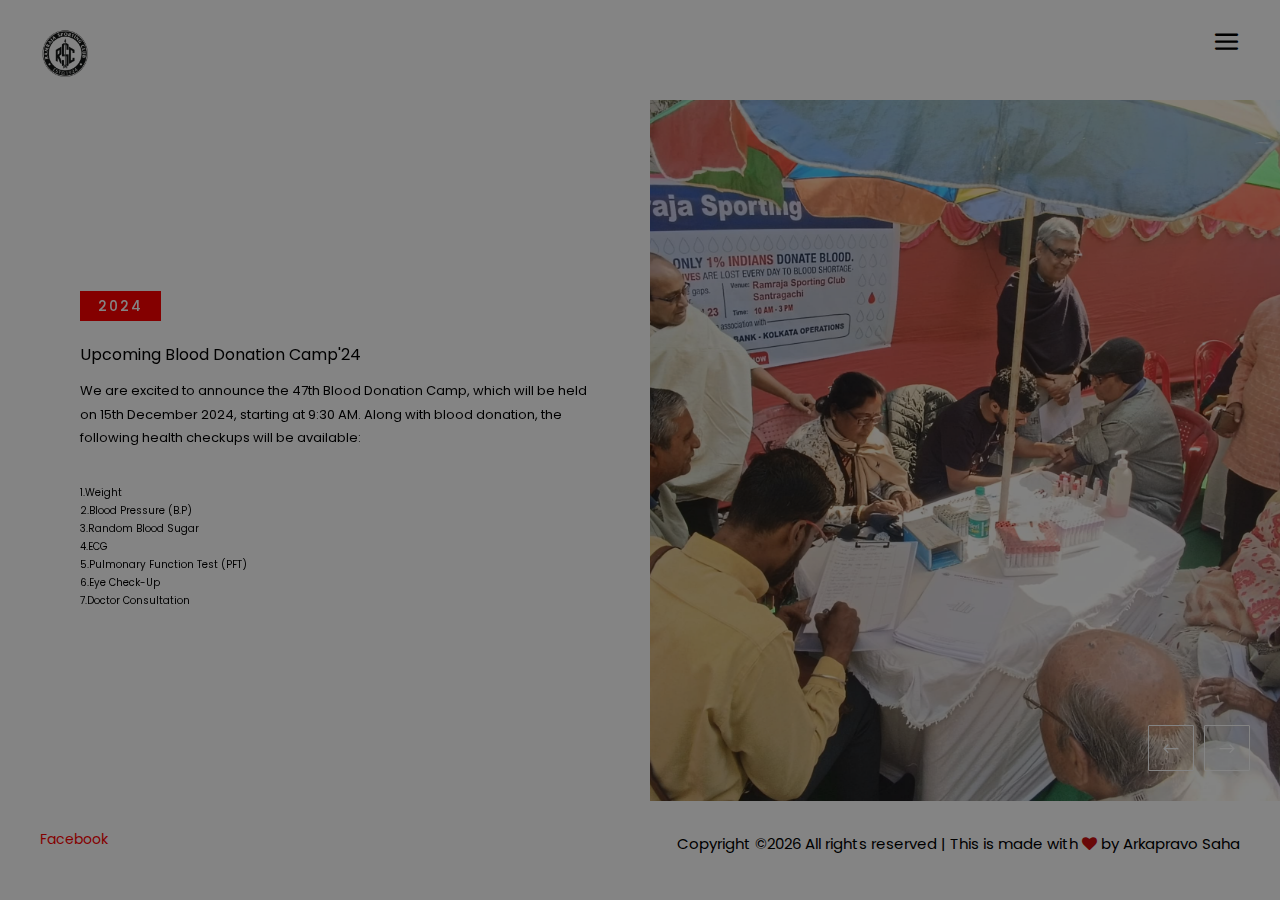
<file: index.html>
<!DOCTYPE html>
<html lang="zxx">
<head>
	<title>Ramraja Sporting Club | Home</title>
	<meta charset="UTF-8">
	<meta name="description" content="Ramraja Sporting Club">
	<meta name="keywords" content="Durga Puja, Club">
	<meta name="viewport" content="width=device-width, initial-scale=1.0">
	<!-- Stylesheets -->
	<link rel="stylesheet" href="css/bootstrap.min.css"/>
	<link rel="stylesheet" href="css/font-awesome.min.css"/>
	<link rel="stylesheet" href="css/elegant-icons.css"/>
	<link rel="stylesheet" href="css/owl.carousel.min.css"/>
	<link rel="icon" href="img/logomaa.png" type="image/png">

	<!-- Main Stylesheets -->
	<link rel="stylesheet" href="css/style.css"/>

</head>
<body>
	<!-- Page Preloder -->
	<div id="preloder">
		<div class="loader"></div>
	</div>

	<!-- Offcanvas Menu Section -->
	<div class="offcanvas-menu-wrapper">
		<div class="menu-header">
			<a href="./index.html" class="site-logo">
				<p style="font-weight: bold; font-size: 1.2rem; color: #ff0000;">Ramraja Sporting Club</p>
			</a>
			<div class="menu-switch" id="menu-canvas-close">
				<i class="icon_close"></i>
			</div>
		</div>
		<ul class="main-menu">
			<li><a href="index.html" class="active">Home</a></li>
			<li><a href="Achievements.html">Achievements</a></li>
			<li><a href="gallery.html">Gallery</a></li>
			<li><a href="event.html">Events</a></li>
			<li><a href="about.html">About</a></li>
			<li><a href="contact.html">Contact</a></li>
		</ul>
		<div class="menu-footer">
			<div class="footer-social">
				<a href="https://www.facebook.com/ramrajasportingclub?mibextid=ZbWKwL">Facebook</a>
				<!-- <a href="#">Twitter</a>
				<a href="#">Instagram</a> -->
			</div>
			<div class="copyright"><p><!-- Link back to Colorlib can't be removed. Template is licensed under CC BY 3.0. -->
				Copyright &copy;<script>document.write(new Date().getFullYear());</script> All rights reserved | This is made with <i class="fa fa-heart" aria-hidden="true"></i> by <a href="https://www.instagram.com/_10.00_am_/" target="_blank">Arkapravo Saha</a>
				<!-- Link back to Colorlib can't be removed. Template is licensed under CC BY 3.0. --></p></div>
		</div>
	</div>
	<!-- Offcanvas Menu Section end -->
	
	<!-- Header section -->
	<header class="header-section">
		<a href="./index.html" class="site-logo">
			<div style="width: 100%; float: left;">
				<img src="img/logomaa.jpg" alt="" style="width: 100%; height: 50px; ">
			</div>
			
			<!-- <div style="width: 84%; float: left;">
				<p style="font-size: 0.9rem;"><b>Santragachi Sarbojonin Durgotsab</b><br>Organized by:
					Ramraja Sporting Club</p>
			</div> -->
		</a>
		<div class="menu-switch" id="menu-canvas-show">
			<i class="icon_menu"></i>
		</div>
	</header>
	<!-- Header section end -->

	<!-- Hero section -->
	<section class="hero-section">
		<div class="hero-slider owl-carousel">

			<div class="hero-item">
				<div class="hero-text">
					<div class="ht-cata">2024</div>
					<p style="font-size: 16px; margin-bottom: 10px;">Upcoming Blood Donation Camp'24</h4>
					<p style="font-size: 13px;">We are excited to announce the 47th Blood Donation Camp, which will be held on 15th December 2024, starting at 9:30 AM. Along with blood donation, the following health checkups will be available:</p>
  
						<p style="top: 0px; margin-bottom: 0px; font-size:10px;">1.Weight</p>
						<p style="top: 0px; margin-bottom: 0px; font-size:10px;">2.Blood Pressure (B.P)</p>
						<p style="top: 0px; margin-bottom: 0px; font-size:10px;">3.Random Blood Sugar</p>
						<p style="top: 0px; margin-bottom: 0px; font-size:10px;">4.ECG</p>
						<p style="top: 0px; margin-bottom: 0px; font-size:10px;">5.Pulmonary Function Test (PFT)</p>
						<p style="top: 0px; margin-bottom: 0px; font-size:10px;">6.Eye Check-Up</p>
						<p style="top: 0px; margin-bottom: 0px; font-size:10px;">7.Doctor Consultation</p>
 

					<!-- <div style="height: 50px;"></div> -->
					<!-- <a href="#" class="ht-btn">See More <i class="arrow_right"></i></a> -->
				</div>
				<div class="hi-bg set-bg" data-setbg="img/blog/blood2.jpg"></div>
			</div>

			
			<div class="hero-item">
				<div class="hero-text">
					<div class="ht-cata">2024</div>
					<h2>97th Anniversary</h2>
					<p>Celebrating 97 years of devotion, tradition and cultural pride.</p>
					<div style="height: 100px;"></div>
					<!-- <a href="#" class="ht-btn">See More <i class="arrow_right"></i></a> -->
				</div>
				<div class="hi-bg set-bg" data-setbg="img/2024.jpg"></div>
			</div>


			<div class="hero-item">
				<div class="hero-text">
					<div class="ht-cata">2023</div>
					<h2>96th Anniversary</h2>
					<p>Celebrating 96 years of devotion, tradition and cultural pride.</p>
					<div style="height: 100px;"></div>
					<!-- <a href="#" class="ht-btn">See More <i class="arrow_right"></i></a> -->
				</div>
				<div class="hi-bg set-bg" data-setbg="img/2023.jpg"></div>
			</div>

			<div class="hero-item">
				<div class="hero-text">
					<div class="ht-cata">2022</div>
					<h2>95th Anniversary</h2>
					<p>A cherished legacy: 95 years of invoking Durga Maa's blessings.</p>
					<div style="height: 100px;"></div>
					<!-- <a href="#" class="ht-btn">See More <i class="arrow_right"></i></a> -->
				</div>
				<div class="hi-bg set-bg" data-setbg="img/2022.jpg"></div>
			</div>

			
			<div class="hero-item">
				<div class="hero-text">
					<div class="ht-cata">2021</div>
					<h2>94th Anniversary</h2>
					<p>Celebrating 94 years of Durga Puja, brought to life by the artistry of Sanatan Rudra Pal.</p>
					<div style="height: 100px;"></div>
					<!-- <a href="#" class="ht-btn">See More <i class="arrow_right"></i></a> -->
				</div>
				<div class="hi-bg set-bg" data-setbg="img/2021.jpg"></div>
			</div>


		</div>
	</section>
	
	<!-- Hero section end -->

	<!-- Footer section -->
	<footer class="footer-section">
		<div class="footer-social">
			<a href="https://www.facebook.com/ramrajasportingclub?mibextid=ZbWKwL">Facebook</a>
			<!-- <a href="#">Twitter</a>
			<a href="#">Instagram</a> -->
		</div>
		<div class="copyright"><p><!-- Link back to Colorlib can't be removed. Template is licensed under CC BY 3.0. -->
			Copyright &copy;<script>document.write(new Date().getFullYear());</script> All rights reserved | This is made with <i class="fa fa-heart" aria-hidden="true"></i> by <a href="https://www.instagram.com/_10.00_am_/" target="_blank">Arkapravo Saha</a>
			<!-- Link back to Colorlib can't be removed. Template is licensed under CC BY 3.0. --></p></div>
	</footer>
	<!-- Footer section end -->

	<!--====== Javascripts & Jquery ======-->
	<script src="js/vendor/jquery-3.2.1.min.js"></script>
	<script src="js/bootstrap.min.js"></script>
	<script src="js/owl.carousel.min.js"></script>
	<script src="js/masonry.pkgd.min.js"></script>
	<script src="js/main.js"></script>

	

	</body>
</html>
</file>
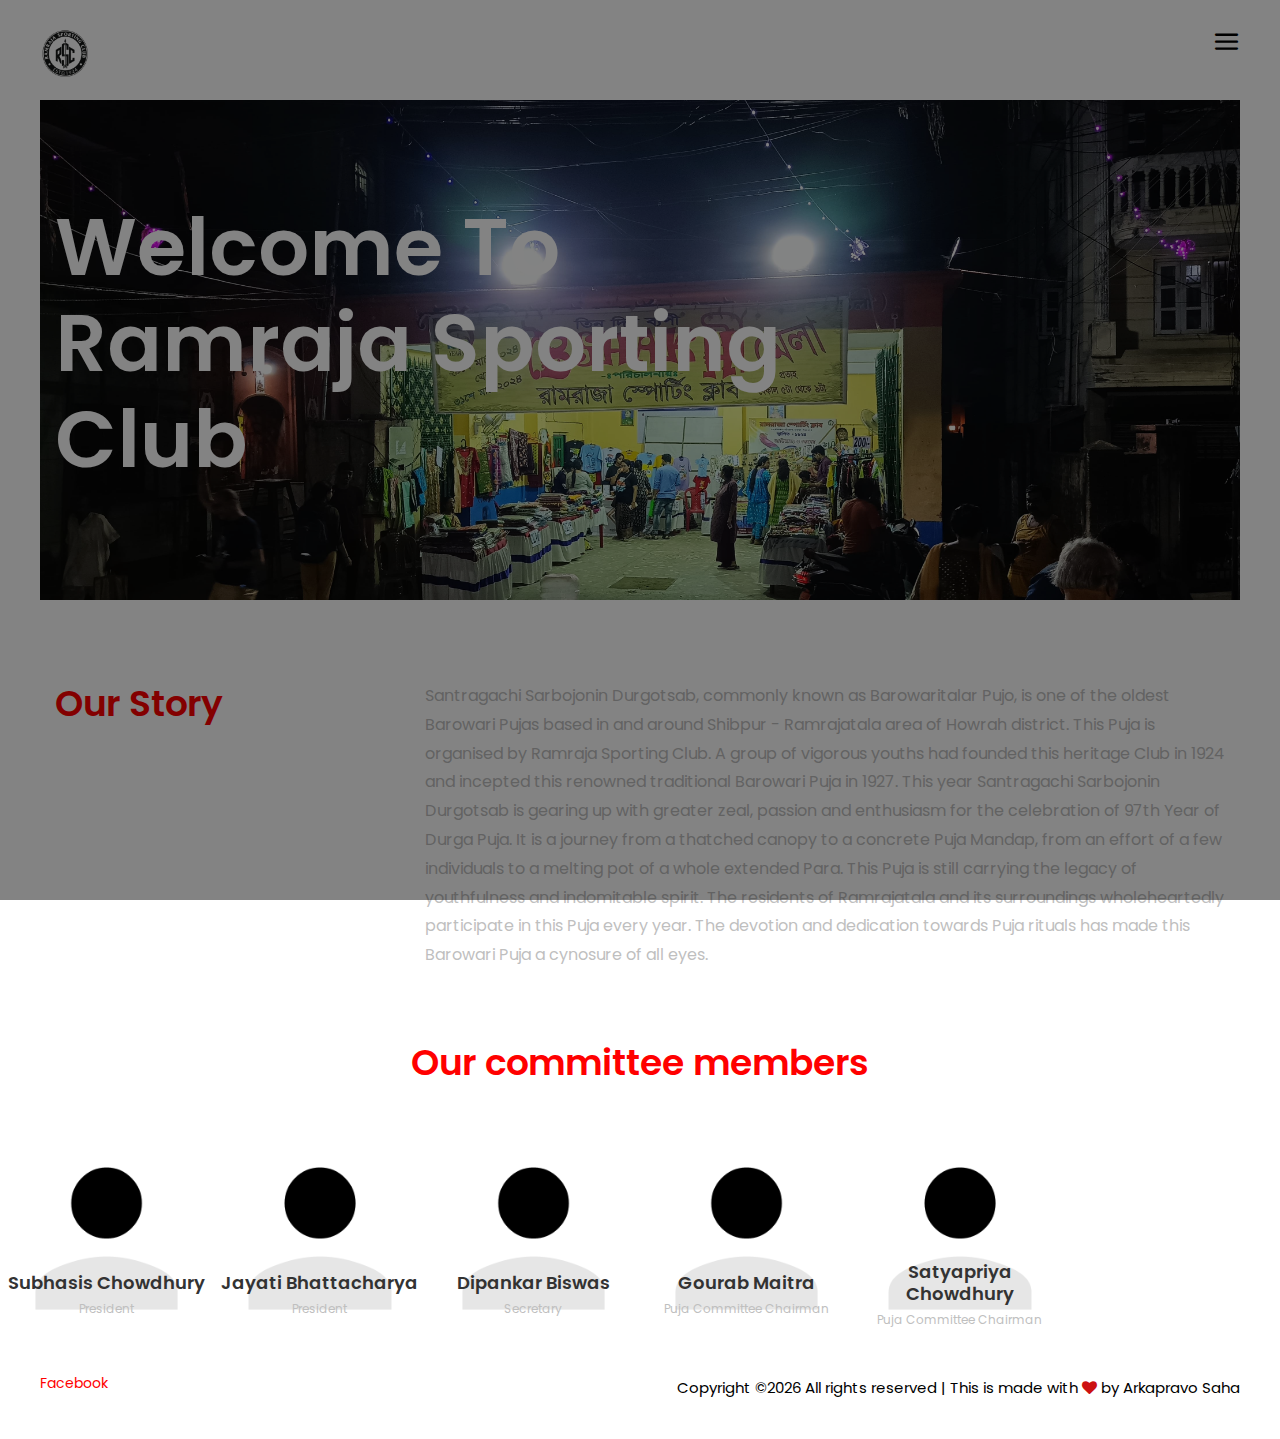
<file: about.html>
<!DOCTYPE html>
<html lang="zxx">
<head>
	<title>Ramraja Sporting Club | About</title>
	<meta charset="UTF-8">
	<meta name="description" content="Ramraja Sporting Club">
	<meta name="keywords" content="Durga Puja, Club">
	<meta name="viewport" content="width=device-width, initial-scale=1.0">
	<!-- Stylesheets -->
	<link rel="stylesheet" href="css/bootstrap.min.css"/>
	<link rel="stylesheet" href="css/font-awesome.min.css"/>
	<link rel="stylesheet" href="css/elegant-icons.css"/>
	<link rel="icon" href="img/logomaa.png" type="image/png">

	<!-- Main Stylesheets -->
	<link rel="stylesheet" href="css/style.css"/>


	<!--[if lt IE 9]>
		<script src="https://oss.maxcdn.com/html5shiv/3.7.2/html5shiv.min.js"></script>
		<script src="https://oss.maxcdn.com/respond/1.4.2/respond.min.js"></script>
	<![endif]-->

</head>
<body>
	<!-- Page Preloder -->
	<div id="preloder">
		<div class="loader"></div>
	</div>

	<!-- Offcanvas Menu Section -->
	<div class="offcanvas-menu-wrapper">
		<div class="menu-header">
			<a href="./index.html" class="site-logo">
				<!-- <a href="./index.html" class="site-logo"> -->
					<p style="font-weight: bold; font-size: 1.2rem; color: #ff0000;">Ramraja Sporting Club</p>
			</a>
			<div class="menu-switch" id="menu-canvas-close">
				<i class="icon_close"></i>
			</div>
		</div>
		<ul class="main-menu">
			<li><a href="index.html">Home</a></li>
			<li><a href="Achievements.html">Achievements</a></li>
			<li><a href="gallery.html">Gallery</a></li>
			<li><a href="event.html">Events</a></li>
			<li><a href="about.html" class="active">About</a></li>
			<li><a href="contact.html">Contact</a></li>
		</ul>
		<div class="menu-footer">
			<div class="footer-social">
				<a href="https://www.facebook.com/ramrajasportingclub?mibextid=ZbWKwL">Facebook</a>
				<!-- <a href="#">Twitter</a>
				<a href="#">Instagram</a> -->
			</div>
			<div class="copyright"><p><!-- Link back to Colorlib can't be removed. Template is licensed under CC BY 3.0. -->
				Copyright &copy;<script>document.write(new Date().getFullYear());</script> All rights reserved | This is made with <i class="fa fa-heart" aria-hidden="true"></i> by <a href="https://www.instagram.com/_10.00_am_/" target="_blank">Arkapravo Saha</a>
				<!-- Link back to Colorlib can't be removed. Template is licensed under CC BY 3.0. --></p></div>
		</div>
	</div>
	<!-- Offcanvas Menu Section end -->
	
	<!-- Header section -->
	<header class="header-section">
		<a href="./index.html" class="site-logo">
			<!-- <a href="./index.html" class="site-logo"> -->
				<div style="width: 100%; float: left;">
					<img src="img/logomaa.jpg" alt="" style="width: 100%; height: 50px; ">
				</div>
		</a>
		<div class="menu-switch" id="menu-canvas-show">
			<i class="icon_menu"></i>
		</div>
	</header>
	<!-- Header section end -->

	<!-- Page top section -->
	<div class="page-top-section">
		<div class="page-top-warp set-bg" data-setbg="img/blog/club.jpg">
			<div class="container">
				<div class="row">
					<div class="col-lg-9">
						<h2>Welcome To Ramraja Sporting Club</h2>
						<!-- <p>These companies release their own versions of the operating systems with minor changes, and yet always with the same bottom line.</p> -->
					</div>
				</div>
			</div>
		</div>
	</div>
	<!-- Page top section end -->

	<!-- About section -->
	<section class="about-section">
		<div class="container">
			<div class="row about-item">
				<div class="col-lg-3">
					<h2 style="color: #ff0000;">Our Story</h2>
				</div>
				<div class="col-lg-9">
					<div class="ai-text">
						<!-- <h4 style="color: black;">I was caught up in a web of negativity and needed someone or something to help me to escape.</h4> -->
						<p>Santragachi Sarbojonin Durgotsab, commonly known as Barowaritalar Pujo, is one of the oldest Barowari Pujas based in and around Shibpur - Ramrajatala area of Howrah district. This Puja is organised by Ramraja Sporting Club. A group of vigorous youths had founded this heritage Club in 1924 and incepted this renowned traditional Barowari Puja in 1927. This year Santragachi Sarbojonin Durgotsab is gearing up with greater zeal, passion and enthusiasm for the celebration of 97th Year of Durga Puja. It is a journey from a thatched canopy to a concrete Puja Mandap, from an effort of a few individuals to a melting pot of a whole extended Para. This Puja is still carrying the legacy of youthfulness and indomitable spirit. The residents of Ramrajatala and its surroundings wholeheartedly participate in this Puja every year. The devotion and dedication towards Puja rituals has made this Barowari Puja a cynosure of all eyes.</p>
					</div>
				</div>
			</div>
			<!-- <div class="row about-item">
				<div class="col-lg-3">
					<h2 style="color: #ff0000;">What We Do?</h2>
				</div>
				<div class="col-lg-9">
					<div class="ai-text">
						<h4 style="color: black;">Audio player software is used to play back sound recordings in one of the many formats available for computers today.</h4>
						<p>Photographs are a way of preserving a moment in our lives for the rest of our lives. Many of us have at least been tempted at the flashy array of photo printers which seemingly leap off the shelves at even the least tech-savvy. It surely seems old fashioned to talk about 35mm film and non-digital cameras in today’s day and age. To our children, cameras not so feature rich with LCD screens and built in Wi-Fi is as foreign as Atari. However, the innovation of home photo printing is bringing about a new way of preserving our most precious memories. Not only do we have digital copies to keep with us for the rest of our days across hundreds of different archives.</p>
					</div>
				</div>
			</div> -->
		</div>
	</section>
	<!-- About section end -->

	<!-- Team section -->
	<section class="team-section">
		<div class="container-fluid">
			<div class="text-center text-white mb-5">
				<h2 style="color: #ff0000;">Our committee members</h2>
			</div>
			<div class="row">
				<div class="col-xl-2 col-md-4 col-sm-6 p-0">
					<div class="team-item">
						<img src="img/person-4.png" alt="">
						<div class="team-meta">
							<div class="tm-text">
								<h5>Subhasis Chowdhury</h5>
								<p>President</p>
								<div class="tm-social">
									<a href="#"><i class="fa fa-facebook"></i></a>
									<a href="#"><i class="fa fa-twitter"></i></a>
									<a href="#"><i class="fa fa-google-plus"></i></a>
									<a href="#"><i class="fa fa-linkedin"></i></a>
								</div>
							</div>
						</div>
					</div>
				</div>
				<div class="col-xl-2 col-md-4 col-sm-6 p-0">
					<div class="team-item">
						<img src="img/person-4.png" alt="">
						<div class="team-meta">
							<div class="tm-text">
								<h5>Jayati Bhattacharya</h5>
								<p>President</p>
								<div class="tm-social">
									<a href="#"><i class="fa fa-facebook"></i></a>
									<a href="#"><i class="fa fa-twitter"></i></a>
									<a href="#"><i class="fa fa-google-plus"></i></a>
									<a href="#"><i class="fa fa-linkedin"></i></a>
								</div>
							</div>
						</div>
					</div>
				</div>
				<div class="col-xl-2 col-md-4 col-sm-6 p-0">
					<div class="team-item">
						<img src="img/person-4.png" alt="">
						<div class="team-meta">
							<div class="tm-text">
								<h5>Dipankar Biswas</h5>
								<p>Secretary</p>
								<div class="tm-social">
									<a href="#"><i class="fa fa-facebook"></i></a>
									<a href="#"><i class="fa fa-twitter"></i></a>
									<a href="#"><i class="fa fa-google-plus"></i></a>
									<a href="#"><i class="fa fa-linkedin"></i></a>
								</div>
							</div>
						</div>
					</div>
				</div>
				<div class="col-xl-2 col-md-4 col-sm-6 p-0">
					<div class="team-item">
						<img src="img/person-4.png" alt="">
						<div class="team-meta">
							<div class="tm-text">
								<h5>Gourab Maitra</h5>
								<p>Puja Committee Chairman</p>
								<div class="tm-social">
									<a href="#"><i class="fa fa-facebook"></i></a>
									<a href="#"><i class="fa fa-twitter"></i></a>
									<a href="#"><i class="fa fa-google-plus"></i></a>
									<a href="#"><i class="fa fa-linkedin"></i></a>
								</div>
							</div>
						</div>
					</div>
				</div>
				<div class="col-xl-2 col-md-4 col-sm-6 p-0">
					<div class="team-item">
						<img src="img/person-4.png" alt="">
						<div class="team-meta">
							<div class="tm-text">
								<h5>Satyapriya Chowdhury</h5>
								<p>Puja Committee Chairman</p>
								<div class="tm-social">
									<a href="#"><i class="fa fa-facebook"></i></a>
									<a href="#"><i class="fa fa-twitter"></i></a>
									<a href="#"><i class="fa fa-google-plus"></i></a>
									<a href="#"><i class="fa fa-linkedin"></i></a>
								</div>
							</div>
						</div>
					</div>
				</div>
			</div>
		</div>
	</section>
	<!-- Team section end -->

	<!-- Footer section -->
	<footer class="footer-section">
		<div class="footer-social">
			<a href="https://www.facebook.com/ramrajasportingclub?mibextid=ZbWKwL">Facebook</a>
			<!-- <a href="#">Twitter</a>
			<a href="#">Instagram</a> -->
		</div>
		<div class="copyright"><p><!-- Link back to Colorlib can't be removed. Template is licensed under CC BY 3.0. -->
			Copyright &copy;<script>document.write(new Date().getFullYear());</script> All rights reserved | This is made with <i class="fa fa-heart" aria-hidden="true"></i> by <a href="https://www.instagram.com/_10.00_am_/" target="_blank">Arkapravo Saha</a>
			<!-- Link back to Colorlib can't be removed. Template is licensed under CC BY 3.0. --></p></div>
	</footer>
	<!-- Footer section end -->

	<!--====== Javascripts & Jquery ======-->
	<script src="js/vendor/jquery-3.2.1.min.js"></script>
	<script src="js/bootstrap.min.js"></script>
	<script src="js/owl.carousel.min.js"></script>
	<script src="js/masonry.pkgd.min.js"></script>
	<script src="js/main.js"></script>

	</body>
</html>
</file>
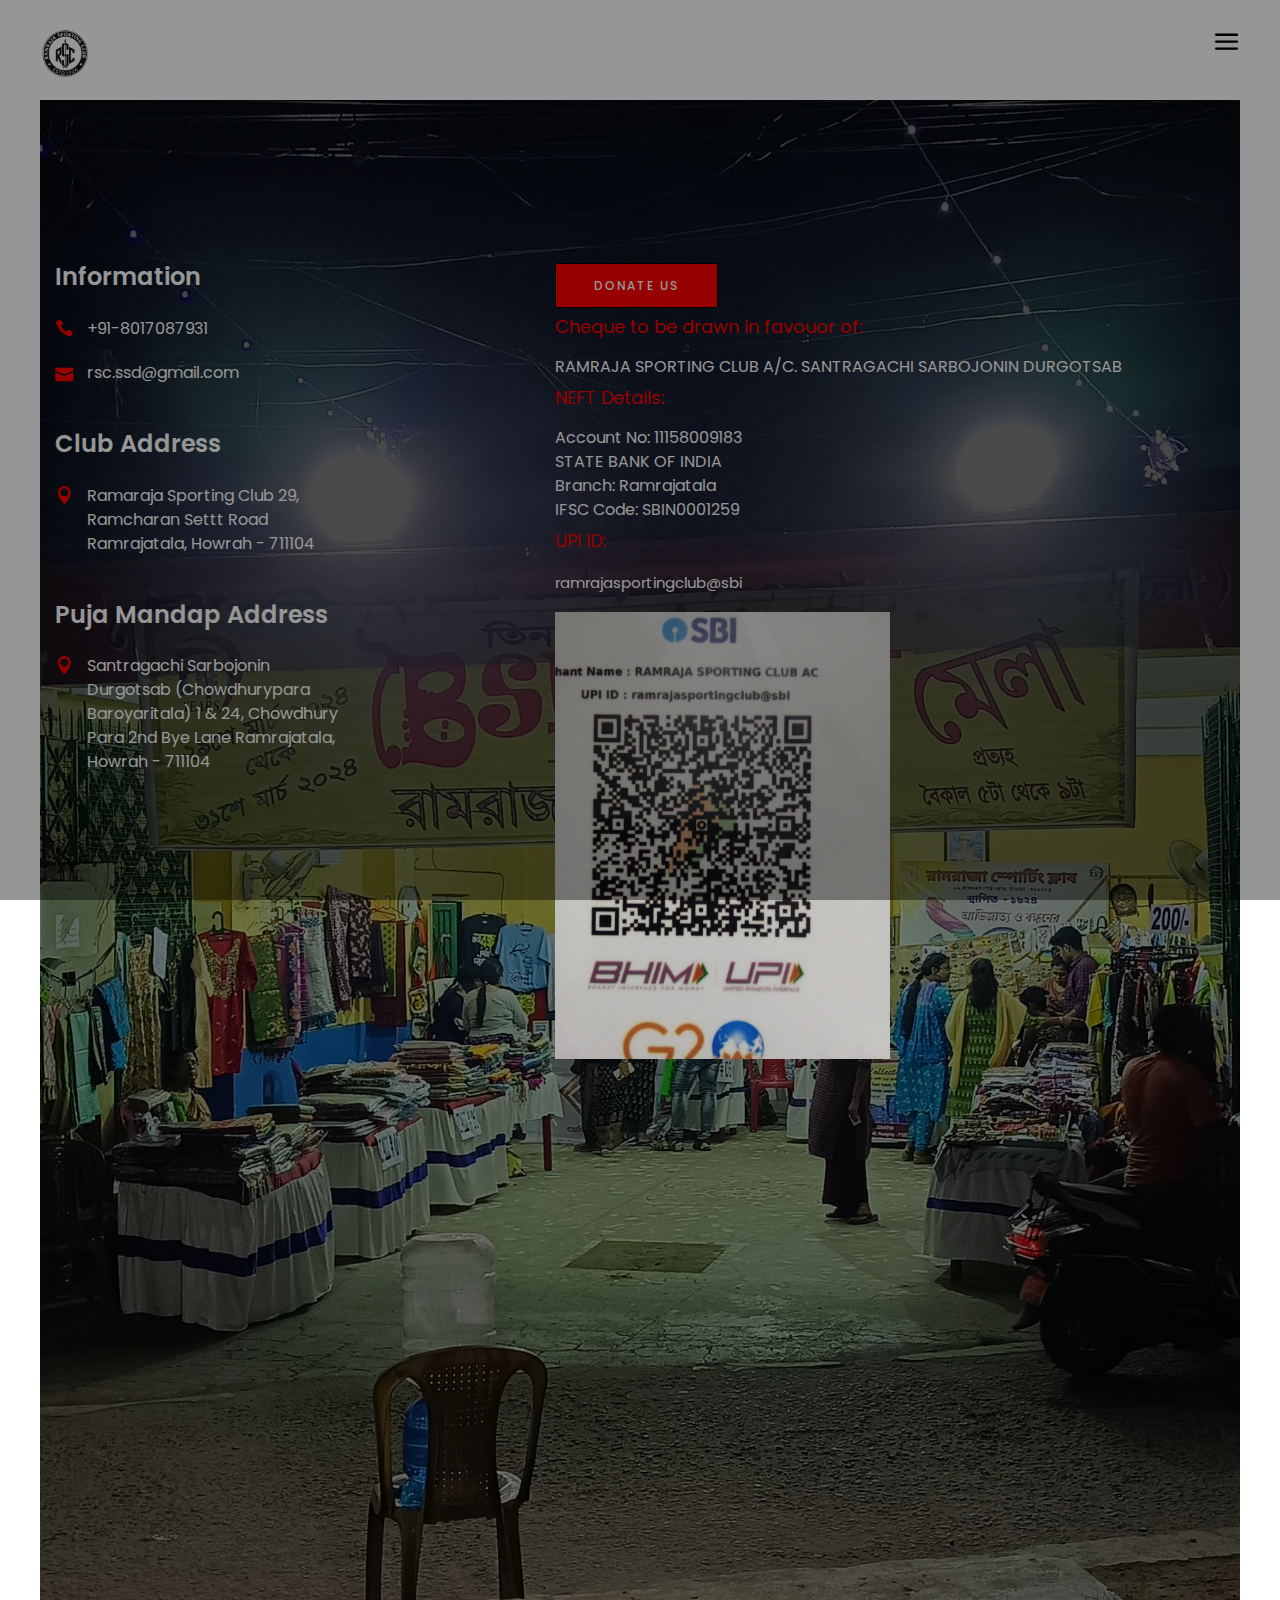
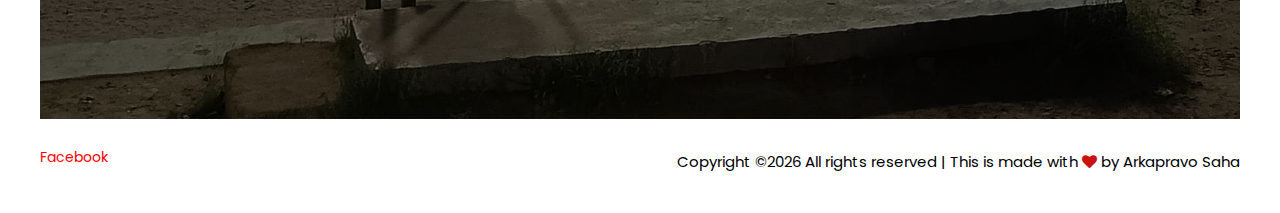
<file: contact.html>
<!DOCTYPE html>
<html lang="zxx">
<head>
	<title>Ramraja Sporting Club | Contact</title>
	<meta charset="UTF-8">
	<meta name="description" content="Ramraja Sporting Club">
	<meta name="keywords" content="Durga Puja, Club">
	<meta name="viewport" content="width=device-width, initial-scale=1.0">
	<!-- Stylesheets -->
	<link rel="stylesheet" href="css/bootstrap.min.css"/>
	<link rel="stylesheet" href="css/font-awesome.min.css"/>
	<link rel="stylesheet" href="css/elegant-icons.css"/>
	<link rel="icon" href="img/logomaa.png" type="image/png">
	<!-- Main Stylesheets -->
	<link rel="stylesheet" href="css/style.css"/>


	<!--[if lt IE 9]>
		<script src="https://oss.maxcdn.com/html5shiv/3.7.2/html5shiv.min.js"></script>
		<script src="https://oss.maxcdn.com/respond/1.4.2/respond.min.js"></script>
	<![endif]-->

</head>
<body>
	<!-- Page Preloder -->
	<div id="preloder">
		<div class="loader"></div>
	</div>

	<!-- Offcanvas Menu Section -->
	<div class="offcanvas-menu-wrapper">
		<div class="menu-header">
			<a href="./index.html" class="site-logo">
				<!-- <a href="./index.html" class="site-logo"> -->
					<p style="font-weight: bold; font-size: 1.2rem; color: #ff0000;">Ramraja Sporting Club</p>
			</a>
			<div class="menu-switch" id="menu-canvas-close">
				<i class="icon_close"></i>
			</div>
		</div>
		<ul class="main-menu">
			<li><a href="index.html">Home</a></li>
			<li><a href="Achievements.html">Achievements</a></li>
			<li><a href="gallery.html">Gallery</a></li>
			<li><a href="event.html">Events</a></li>
			<li><a href="about.html">About</a></li>
			<li><a href="contact.html" class="active">Contact</a></li>
		</ul>
		<div class="menu-footer">
			<div class="footer-social">
				<a href="https://www.facebook.com/ramrajasportingclub?mibextid=ZbWKwL">Facebook</a>
				<!-- <a href="#">Twitter</a>
				<a href="#">Instagram</a> -->
			</div>
			<div class="copyright"><p><!-- Link back to Colorlib can't be removed. Template is licensed under CC BY 3.0. -->
				Copyright &copy;<script>document.write(new Date().getFullYear());</script> All rights reserved | This is made with <i class="fa fa-heart" aria-hidden="true"></i> by <a href="https://www.instagram.com/_10.00_am_/" target="_blank">Arkapravo Saha</a>
				<!-- Link back to Colorlib can't be removed. Template is licensed under CC BY 3.0. --></p></div>
		</div>
	</div>
	<!-- Offcanvas Menu Section end -->
	
	<!-- Header section -->
	<header class="header-section">
		<a href="./index.html" class="site-logo">
			<!-- <a href="./index.html" class="site-logo"> -->
				<div style="width: 100%; float: left;">
					<img src="img/logomaa.jpg" alt="" style="width: 100%; height: 50px; ">
				</div>
		</a>
		<div class="menu-switch" id="menu-canvas-show">
			<i class="icon_menu"></i>
		</div>
	</header>
	<!-- Header section end -->

	<!-- Contact section -->
	<section class="contact-section">
		<div class="contact-warp set-bg" data-setbg="img/blog/club.jpg">
			<div class="container">
				<div class="row">
					<div class="col-lg-5">
						<div class="contact-info">
							<h4>Information</h4>
							<div class="ci-item"><i class="icon_phone"></i>+91-8017087931</div>
							<div class="ci-item"><i class="icon_mail"></i> rsc.ssd@gmail.com</div>
						</div>
						<div class="contact-info">
							<h4>Club Address</h4>
							<div class="ci-item"><i class="icon_pin"></i>Ramaraja Sporting Club
								29, Ramcharan Settt Road
								Ramrajatala, Howrah - 711104</div>
						</div>
						<div class="contact-info">
							<h4>Puja Mandap Address</h4>
							<div class="ci-item"><i class="icon_pin"></i>Santragachi Sarbojonin Durgotsab (Chowdhurypara Baroyaritala)
								1 & 24, Chowdhury Para 2nd Bye Lane
								Ramrajatala, Howrah - 711104</div>
						</div>
					</div>
					<div class="col-lg-7">
						<form class="contact-form">
							<button class="site-btn" style="margin-bottom: 5px;">Donate US</button><br>
							<label for="y-name" style="color: #ff0000;">Cheque to be drawn in favouor of:</label>
							<div style="color: white;">RAMRAJA SPORTING CLUB A/C. SANTRAGACHI SARBOJONIN DURGOTSAB</div>
							<label for="y-email" style="margin-top: 5px; color: #ff0000;" >NEFT Details:</label>
							<div style="color: white;">Account No: 11158009183<br>
								STATE BANK OF INDIA<br>
								Branch: Ramrajatala<br>
								IFSC Code: SBIN0001259</div>
								<label for="y-email" style="margin-top: 5px; color: #ff0000;" >UPI ID:</label>
								<p style="color: white;">ramrajasportingclub@sbi</p>
								<div style="height: 50%; width: 50%; margin-top: 5px;">
									<a class="gallery-item fresco" href="img/upi.jpeg" data-fresco-group="projects">
										<img src="img/upi.jpeg" alt="">
										<div class="gi-text">
											<h4>UPI ID:</h4>
											<p>ramrajasportingclub@sbi</p>
										</div>
									</a>
								</div>

						</form>
					</div>
				</div>

				<div class="row" style="margin-top: 10px;">
					<div class="col-lg-12">
						<iframe src="https://www.google.com/maps/embed?pb=!1m18!1m12!1m3!1d651.21500479526!2d88.30016690438008!3d22.585521726664897!2m3!1f0!2f0!3f0!3m2!1i1024!2i768!4f12.1!3m3!1m2!1s0x3a027841eb30de67%3A0x4845a84c4802df8f!2sChowdhuripara%20Baroyaritala%20Durgamondop(Ramraja%20Sporting%20Club)!5e0!3m2!1sen!2sin!4v1723276291898!5m2!1sen!2sin"  height="450" style="border:0; width: 100%;" allowfullscreen="" loading="lazy" referrerpolicy="no-referrer-when-downgrade"></iframe>
					</div>
				</div>
			</div>
		</div>
	</section>
	<!-- Contact section end -->

	<!-- Footer section -->
	<footer class="footer-section">
		<div class="footer-social">
			<a href="https://www.facebook.com/ramrajasportingclub?mibextid=ZbWKwL">Facebook</a>
			<!-- <a href="#">Twitter</a>
			<a href="#">Instagram</a> -->
		</div>
		<div class="copyright"><p><!-- Link back to Colorlib can't be removed. Template is licensed under CC BY 3.0. -->
			Copyright &copy;<script>document.write(new Date().getFullYear());</script> All rights reserved | This is made with <i class="fa fa-heart" aria-hidden="true"></i> by <a href="https://www.instagram.com/_10.00_am_/" target="_blank">Arkapravo Saha</a>
			<!-- Link back to Colorlib can't be removed. Template is licensed under CC BY 3.0. --></p></div>
	</footer>
	<!-- Footer section end -->

	<!--====== Javascripts & Jquery ======-->
	<script src="js/vendor/jquery-3.2.1.min.js"></script>
	<script src="js/bootstrap.min.js"></script>
	<script src="js/owl.carousel.min.js"></script>
	<script src="js/masonry.pkgd.min.js"></script>
	<script src="js/main.js"></script>

	</body>
</html>
</file>
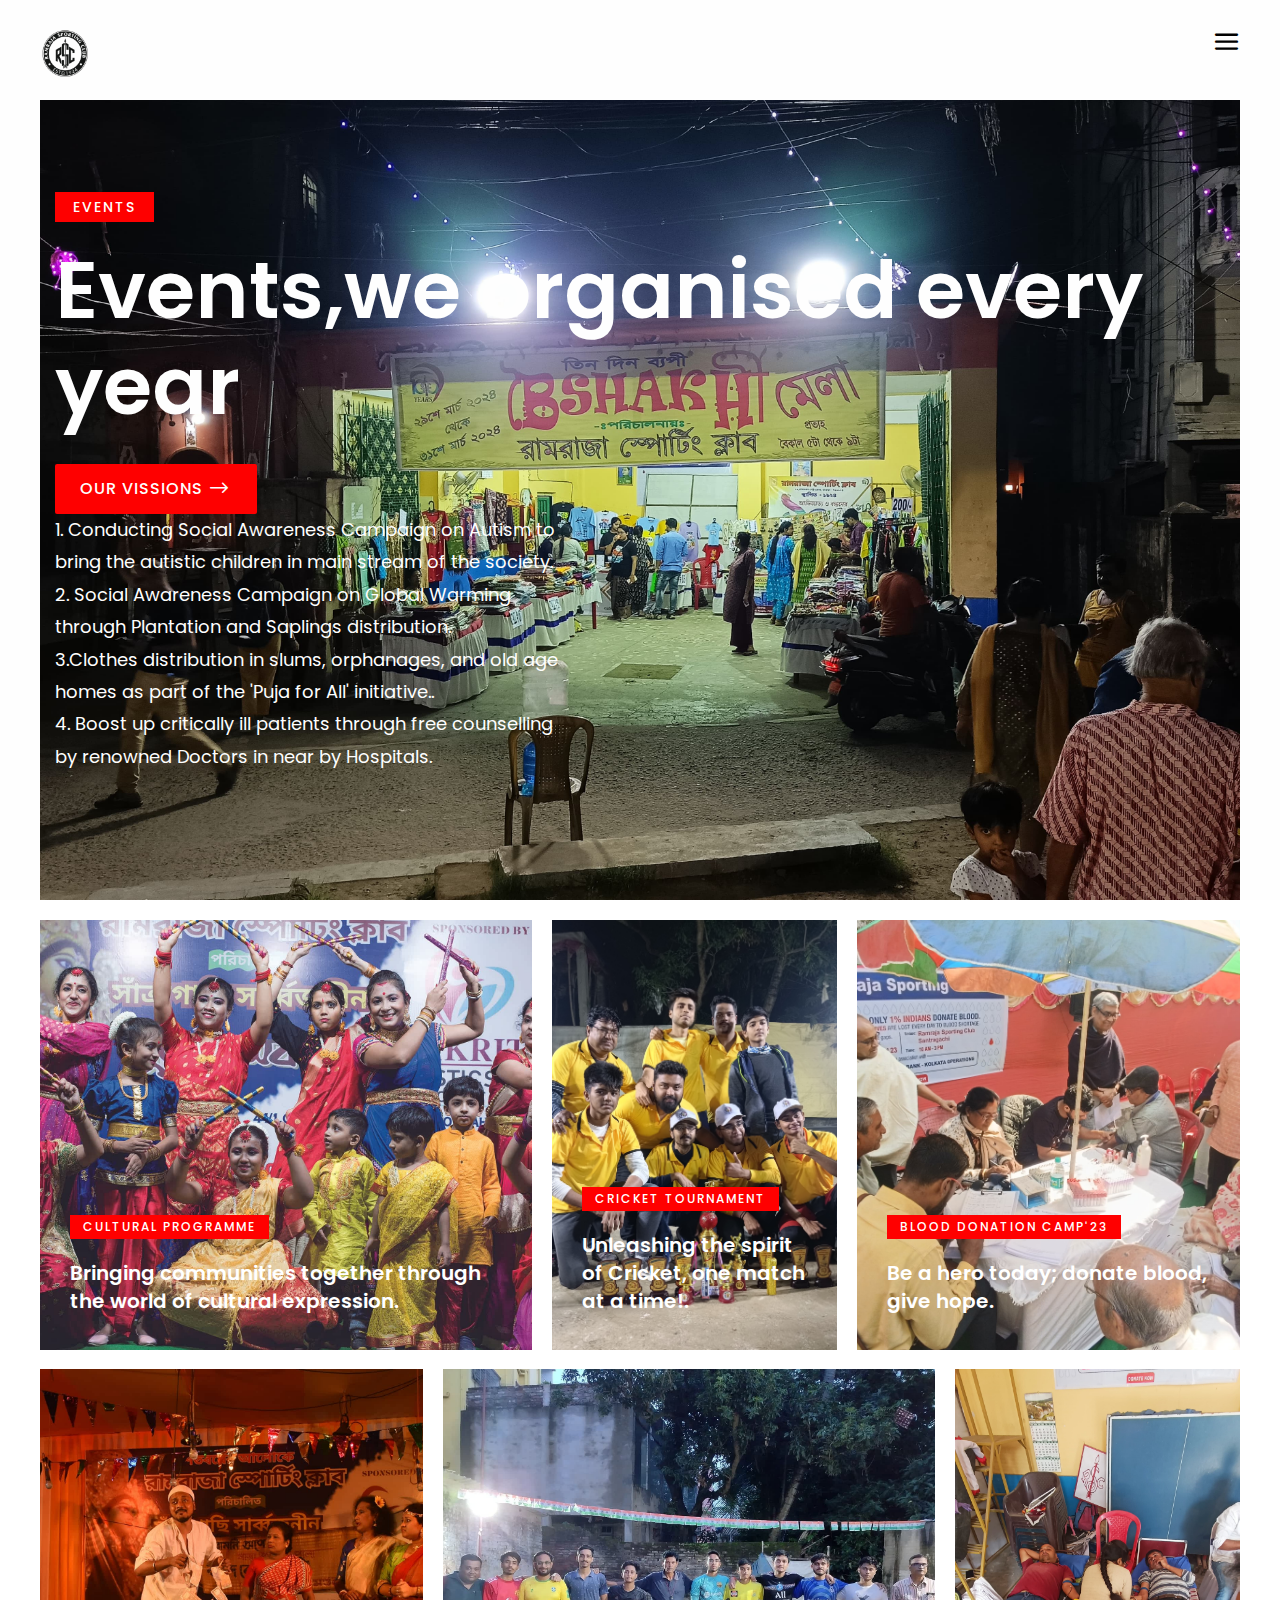
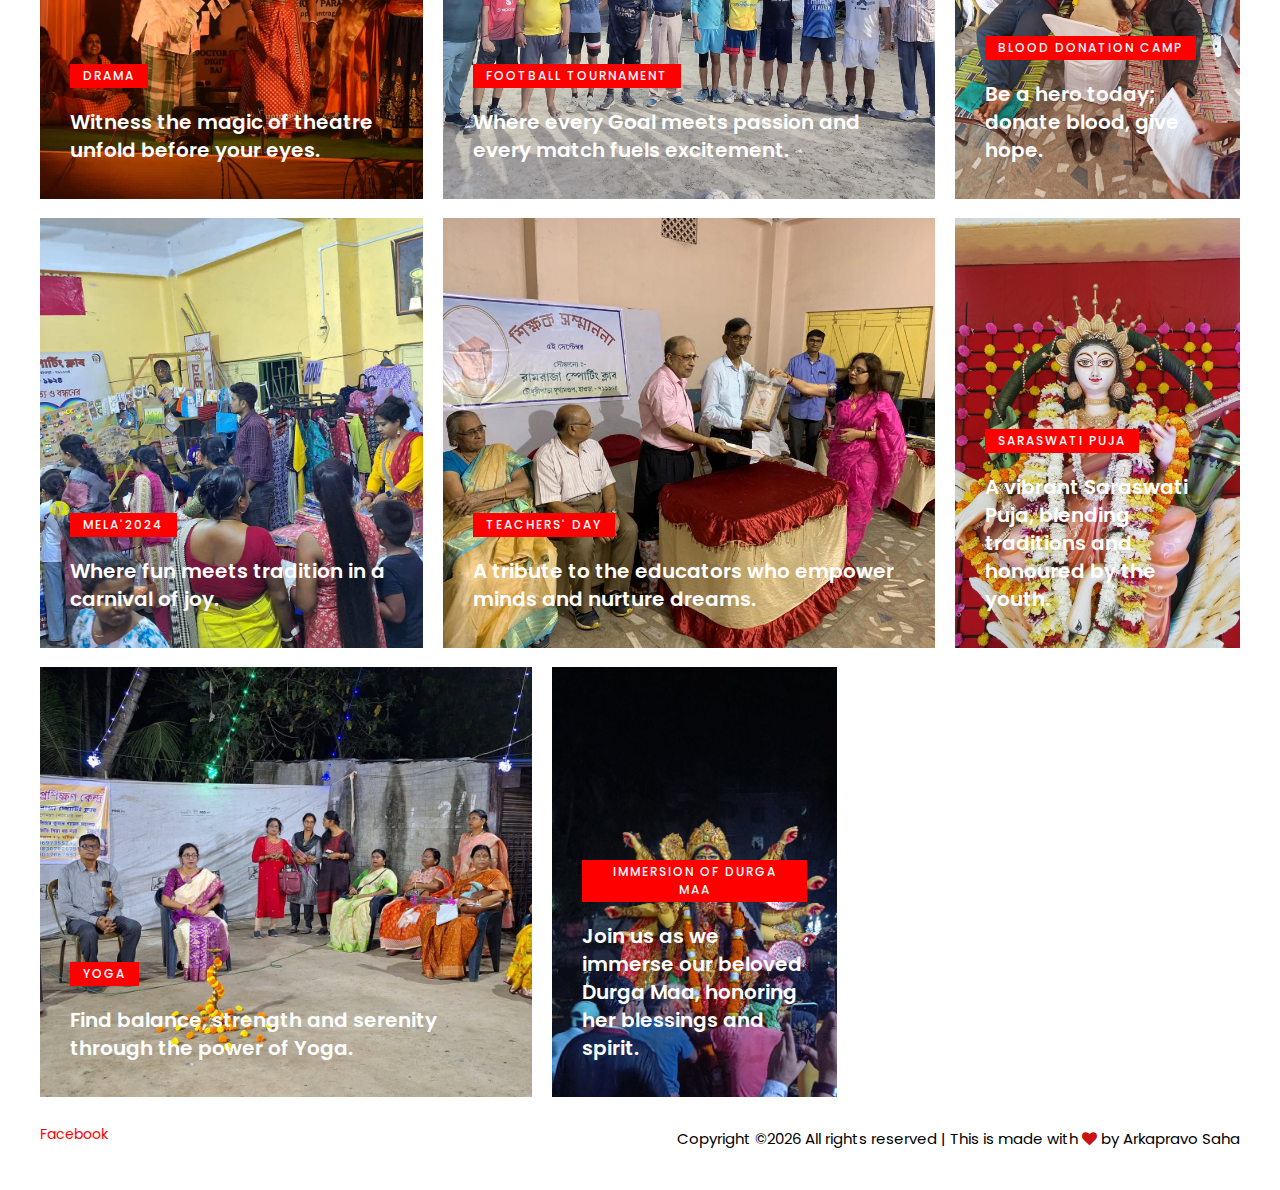
<file: event.html>
<!DOCTYPE html>
<html lang="zxx">
<head>
	<title>Ramraja Sporting Club | Events</title>
	<meta charset="UTF-8">
	<meta name="description" content="Ramraja Sporting Club">
	<meta name="keywords" content="Durga Puja, Club">
	<meta name="viewport" content="width=device-width, initial-scale=1.0">
	<!-- Stylesheets -->
	<link rel="stylesheet" href="css/bootstrap.min.css"/>
	<link rel="stylesheet" href="css/font-awesome.min.css"/>
	<link rel="stylesheet" href="css/elegant-icons.css"/>
	<link rel="icon" href="img/logomaa.png" type="image/png">

	<!-- Main Stylesheets -->
	<link rel="stylesheet" href="css/style.css"/>


	<!--[if lt IE 9]>
		<script src="https://oss.maxcdn.com/html5shiv/3.7.2/html5shiv.min.js"></script>
		<script src="https://oss.maxcdn.com/respond/1.4.2/respond.min.js"></script>
	<![endif]-->

</head>
<body>
	<!-- Page Preloder -->
	<div id="preloder">
		<div class="loader"></div>
	</div>

	<!-- Offcanvas Menu Section -->
	<div class="offcanvas-menu-wrapper">
		<div class="menu-header">
			<a href="./index.html" class="site-logo">
				<!-- <a href="./index.html" class="site-logo"> -->
					<p style="font-weight: bold; font-size: 1.2rem; color: #ff0000;">Ramraja Sporting Club</p>
			</a>
			<div class="menu-switch" id="menu-canvas-close">
				<i class="icon_close"></i>
			</div>
		</div>
		<ul class="main-menu">
			<li><a href="index.html">Home</a></li>
			<li><a href="Achievements.html">Achievements</a></li>
			<li><a href="gallery.html">Gallery</a></li>
			<li><a href="event.html" class="active">Events</a></li>
			<li><a href="about.html">About</a></li>
			<li><a href="contact.html">Contact</a></li>
		</ul>
		<div class="menu-footer">
			<div class="footer-social">
				<a href="https://www.facebook.com/ramrajasportingclub?mibextid=ZbWKwL">Facebook</a>
				<!-- <a href="#">Twitter</a>
				<a href="#">Instagram</a> -->
			</div>
			<div class="copyright"><p><!-- Link back to Colorlib can't be removed. Template is licensed under CC BY 3.0. -->
				Copyright &copy;<script>document.write(new Date().getFullYear());</script> All rights reserved | This is made with <i class="fa fa-heart" aria-hidden="true"></i> by <a href="https://www.instagram.com/_10.00_am_/" target="_blank">Arkapravo Saha</a>
				<!-- Link back to Colorlib can't be removed. Template is licensed under CC BY 3.0. --></p></div>
		</div>
	</div>
	<!-- Offcanvas Menu Section end -->
	
	<!-- Header section -->
	<header class="header-section">
		<a href="./index.html" class="site-logo">
			<!-- <a href="./index.html" class="site-logo"> -->
				<div style="width: 100%; float: left;">
					<img src="img/logomaa.jpg" alt="" style="width: 100%; height: 50px; ">
				</div>
		</a>
		<div class="menu-switch" id="menu-canvas-show">
			<i class="icon_menu"></i>
		</div>
	</header>
	<!-- Header section end -->

	<section class="blog-section">
		<div class="feature-blog set-bg" data-setbg="img/blog/club.jpg">
			<div class="container">
				<div class="fb-cata">Events</div>
				<h2>Events,we organised every year</h2>
				<a class="site-btn">Our Vissions<i class="arrow_right"></i></a>
				<p style="color: white;"> 1. Conducting Social Awareness Campaign on Autism to bring the autistic children in main stream of the society.<br>
					2. Social Awareness Campaign on Global Warming through Plantation and Saplings distribution.<br>
					3.Clothes distribution in slums, orphanages, and old age homes as part of the 'Puja for All' initiative..<br>
					4. Boost up critically ill patients through free counselling by renowned Doctors in near by Hospitals.</p>
			</div>
		</div>
		<div class="blog-post-items">
			<div class="blog-col bc-big">
				<div class="blog-item set-bg" data-setbg="img/blog/cultural.jpg">
					<div class="blog-text">
						<div class="bi-cata">CULTURAL PROGRAMME</div>
						<h6><a >Bringing communities together through the world of cultural expression.</a></h6>
					</div>
				</div>
			</div>
			<div class="blog-col bc-md">
				<div class="blog-item set-bg" data-setbg="img/blog/cricket.jpg">
					<div class="blog-text">
						<div class="bi-cata">CRICKET TOURNAMENT</div>
						<h6><a>Unleashing the spirit of Cricket, one match at a time!.</a></h6>
					</div>
				</div>
			</div>
			<div class="blog-col">
				<div class="blog-item set-bg" data-setbg="img/blog/blood2.jpg">
					<div class="blog-text">
						<div class="bi-cata">BlOOD DONATION CAMP'23</div>
						<h6><a>Be a hero today; donate blood, give hope.</a></h6>
					</div>
				</div>
			</div>
			
			<div class="blog-col">
				<div class="blog-item set-bg" data-setbg="img/blog/drama.jpg">
					<div class="blog-text">
						<div class="bi-cata">DRAMA</div>
						<h6><a>Witness the magic of theatre unfold before your eyes.</a></h6>
					</div>
				</div>
			</div>
			<div class="blog-col bc-big">
				<div class="blog-item set-bg" data-setbg="img/blog/Football2.jpg">
					<div class="blog-text">
						<div class="bi-cata">FOOTBALL TOURNAMENT</div>
						<h6><a>Where every Goal meets passion and every match fuels excitement.</a></h6>
					</div>
				</div>
			</div>
			<div class="blog-col bc-md">
				<div class="blog-item set-bg" data-setbg="img/blog/blood.jpg">
					<div class="blog-text">
						<div class="bi-cata">BLOOD DONATION CAMP</div>
						<h6><a>Be a hero today; donate blood, give hope.</a></h6>
					</div>
				</div>
			</div>

			<div class="blog-col">
				<div class="blog-item set-bg" data-setbg="img/blog/mela.jpg">
					<div class="blog-text">
						<div class="bi-cata">MELA'2024</div>
						<h6><a>Where fun meets tradition in a carnival of joy.</a></h6>
					</div>
				</div>
			</div>
			<div class="blog-col bc-big">
				<div class="blog-item set-bg" data-setbg="img/blog/teachers.jpg">
					<div class="blog-text">
						<div class="bi-cata">TEACHERS' DAY</div>
						<h6><a>A tribute to the educators who empower minds and nurture dreams.</a></h6>
					</div>
				</div>
			</div>
			<div class="blog-col bc-md">
				<div class="blog-item set-bg" data-setbg="img/blog/saraswati.jpg">
					<div class="blog-text">
						<div class="bi-cata">SARASWATI PUJA</div>
						<h6><a>A vibrant Saraswati Puja, blending traditions and honoured by the youth.</a></h6>
					</div>
				</div>
			</div>


			<div class="blog-col bc-big">
				<div class="blog-item set-bg" data-setbg="img/blog/yoga.jpg">
					<div class="blog-text">
						<div class="bi-cata">YOGA</div>
						<h6><a>Find balance, strength and serenity through the power of Yoga.</a></h6>
					</div>
				</div>
			</div>
			<div class="blog-col bc-md">
				<div class="blog-item set-bg" data-setbg="img/blog/vashan.jpg">
					<div class="blog-text">
						<div class="bi-cata">IMMERSION OF DURGA MAA</div>
						<h6><a>Join us as we immerse our beloved Durga Maa, honoring her blessings and spirit.</a></h6>
					</div>
				</div>
			</div>
		</div>
	</section>

	<!-- Footer section -->
	<footer class="footer-section">
		<div class="footer-social">
			<a href="https://www.facebook.com/ramrajasportingclub?mibextid=ZbWKwL">Facebook</a>
			<!-- <a href="#">Twitter</a>
			<a href="#">Instagram</a> -->
		</div>
		<div class="copyright"><p><!-- Link back to Colorlib can't be removed. Template is licensed under CC BY 3.0. -->
			Copyright &copy;<script>document.write(new Date().getFullYear());</script> All rights reserved | This is made with <i class="fa fa-heart" aria-hidden="true"></i> by <a href="https://www.instagram.com/_10.00_am_/" target="_blank">Arkapravo Saha</a>
			<!-- Link back to Colorlib can't be removed. Template is licensed under CC BY 3.0. --></p></div>
	</footer>
	<!-- Footer section end -->

	<!--====== Javascripts & Jquery ======-->
	<script src="js/vendor/jquery-3.2.1.min.js"></script>
	<script src="js/bootstrap.min.js"></script>
	<script src="js/owl.carousel.min.js"></script>
	<script src="js/masonry.pkgd.min.js"></script>
	<script src="js/main.js"></script>

	</body>
</html>
</file>
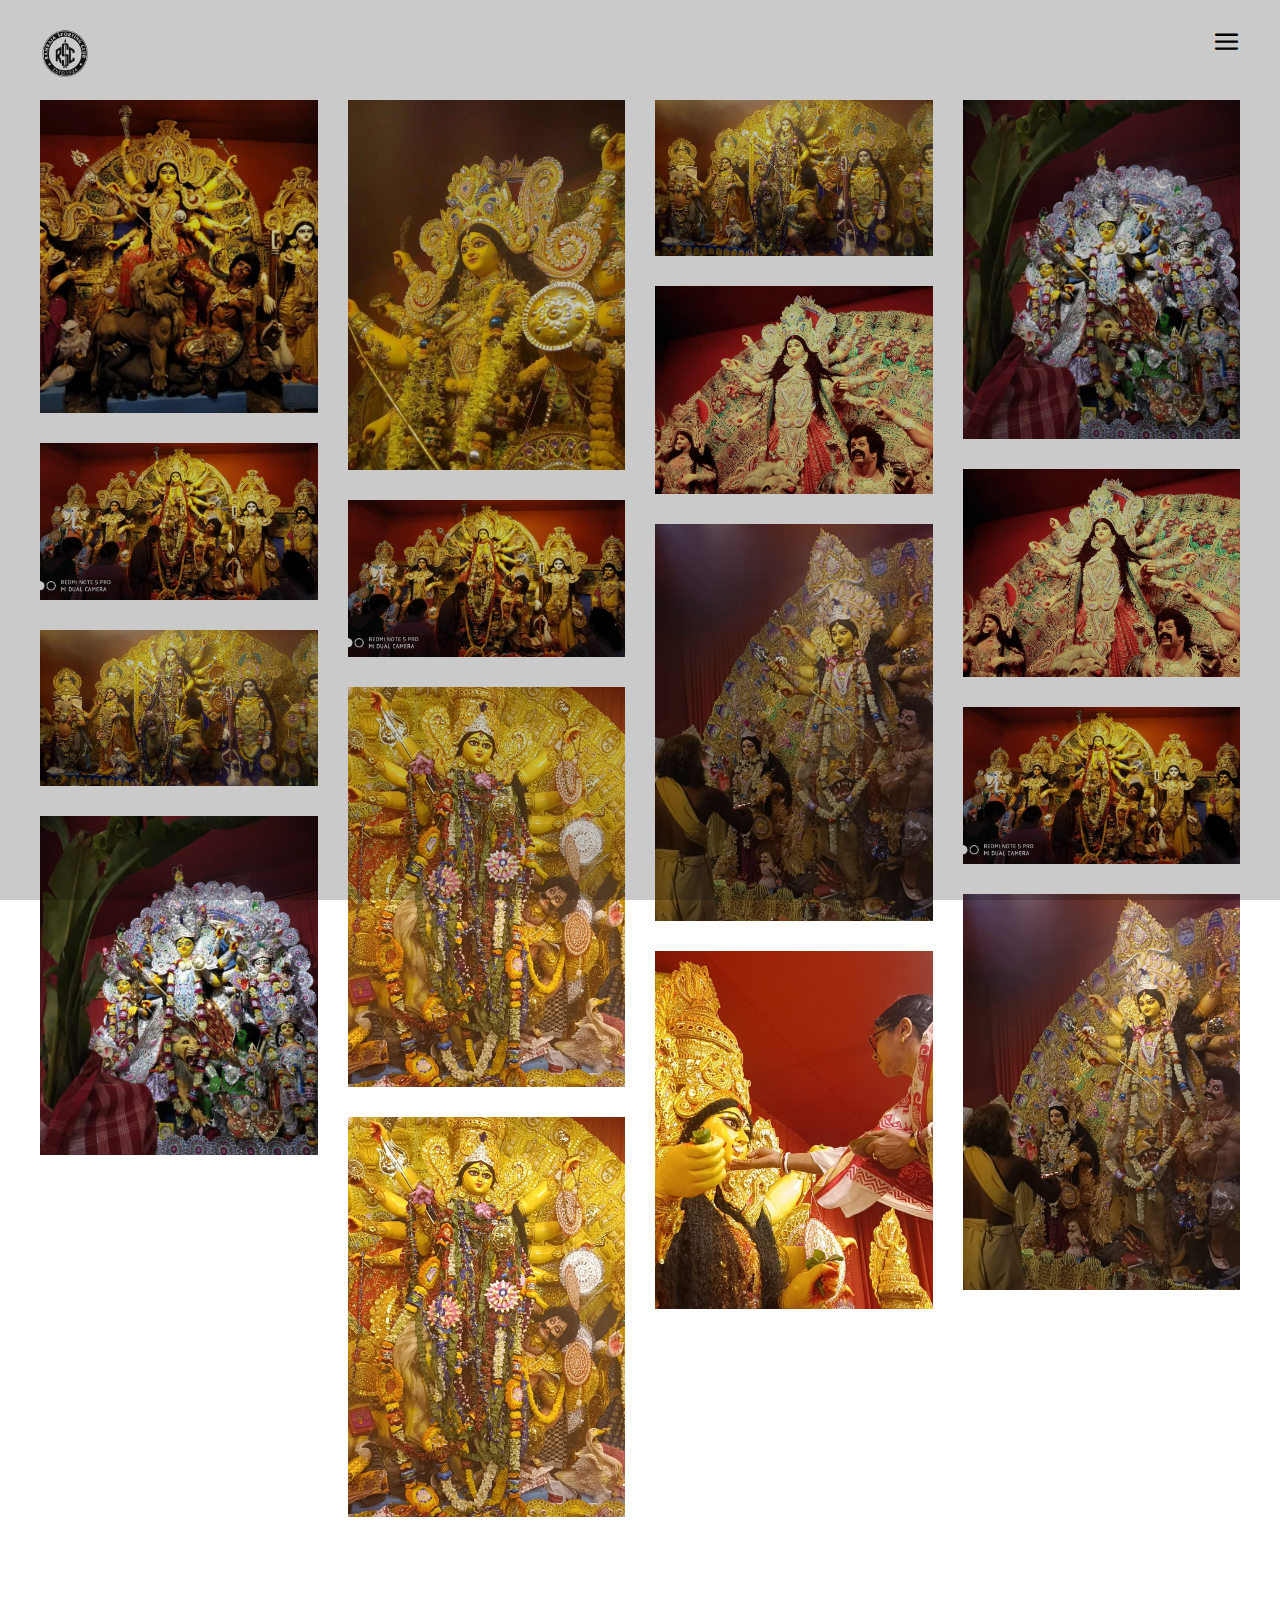
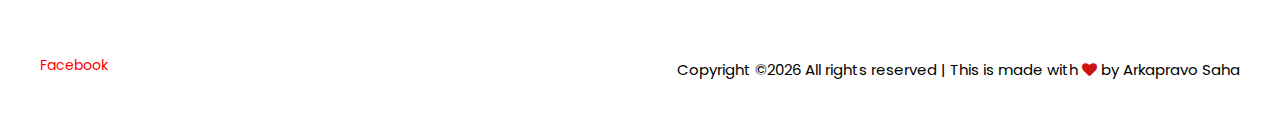
<file: gallery.html>
<!DOCTYPE html>
<html lang="zxx">
<head>
	<title>Ramraja Sporting Club | Gallery</title>
	<meta charset="UTF-8">
	<meta name="description" content="Ramraja Sporting Club">
	<meta name="keywords" content="Durga Puja, Club">
	<meta name="viewport" content="width=device-width, initial-scale=1.0">
	<!-- Stylesheets -->
	<link rel="stylesheet" href="css/bootstrap.min.css"/>
	<link rel="stylesheet" href="css/font-awesome.min.css"/>
	<link rel="stylesheet" href="css/elegant-icons.css"/>
	<link rel="stylesheet" href="css/fresco.css"/>
	<link rel="icon" href="img/logomaa.png" type="image/png">

	<!-- Main Stylesheets -->
	<link rel="stylesheet" href="css/style.css"/>


	<!--[if lt IE 9]>
		<script src="https://oss.maxcdn.com/html5shiv/3.7.2/html5shiv.min.js"></script>
		<script src="https://oss.maxcdn.com/respond/1.4.2/respond.min.js"></script>
	<![endif]-->

</head>
<body>
	<!-- Page Preloder -->
	<div id="preloder">
		<div class="loader"></div>
	</div>

	<!-- Offcanvas Menu Section -->
	<div class="offcanvas-menu-wrapper">
		<div class="menu-header">
			<a href="./index.html" class="site-logo">
				<!-- <a href="./index.html" class="site-logo"> -->
					<p style="font-weight: bold; font-size: 1.2rem; color: #ff0000;">Ramraja Sporting Club</p>
			</a>
			<div class="menu-switch" id="menu-canvas-close">
				<i class="icon_close"></i>
			</div>
		</div>
		<ul class="main-menu">
			<li><a href="index.html">Home</a></li>
			<li><a href="Achievements.html">Achievements</a></li>
			<li><a href="gallery.html" class="active">Gallery</a></li>
			<li><a href="event.html">Events</a></li>
			<li><a href="about.html">About</a></li>
			<li><a href="contact.html">Contact</a></li>
		</ul>
		<div class="menu-footer">
			<div class="footer-social">
				<a href="https://www.facebook.com/ramrajasportingclub?mibextid=ZbWKwL">Facebook</a>
				<!-- <a href="#">Twitter</a>
				<a href="#">Instagram</a> -->
			</div>
			<div class="copyright"><p><!-- Link back to Colorlib can't be removed. Template is licensed under CC BY 3.0. -->
				Copyright &copy;<script>document.write(new Date().getFullYear());</script> All rights reserved | This is made with <i class="fa fa-heart" aria-hidden="true"></i> by <a href="https://www.instagram.com/_10.00_am_/" target="_blank">Arkapravo Saha</a>
				<!-- Link back to Colorlib can't be removed. Template is licensed under CC BY 3.0. --></p></div>
		</div>
	</div>
	<!-- Offcanvas Menu Section end -->
	
	<!-- Header section -->
	<header class="header-section">
		<a href="./index.html" class="site-logo">
			<!-- <a href="./index.html" class="site-logo"> -->
				<div style="width: 100%; float: left;">
					<img src="img/logomaa.jpg" alt="" style="width: 100%; height: 50px; ">
				</div>
		</a>
		<div class="menu-switch" id="menu-canvas-show">
			<i class="icon_menu"></i>
		</div>
	</header>
	<!-- Header section end -->

	<!-- Gallery section -->
	<section class="gallery-section">
		<div class="row gallery-gird">
			<div class="col-lg-4 col-xl-3 col-sm-6">
				<a class="gallery-item fresco" href="img/blog/gal6.jpg" data-fresco-group="projects">
					<img src="img/blog/gal6.jpg" alt="">
					<div class="gi-text">
						<h4>PRATIMA'24</h4>
						<p>By Abhradeep Lahiri</p>
					</div>
				</a>
			</div>
			<div class="col-lg-4 col-xl-3 col-sm-6">
				<a class="gallery-item fresco" href="img/blog/gal5.jpg" data-fresco-group="projects">
					<img src="img/blog/gal5.jpg" alt="">
					<div class="gi-text">
						<h4>MAA'23</h4>
						<p>By abc</p>
					</div>
				</a>
			</div>
			<div class="col-lg-4 col-xl-3 col-sm-6">
				<a class="gallery-item fresco" href="img/blog/gal3.jpg" data-fresco-group="projects">
					<img src="img/blog/gal3.jpg" alt="">
					<div class="gi-text">
						<h4>ARATI'23</h4>
						<p>By xyz</p>
					</div>
				</a>
			</div>
			<div class="col-lg-4 col-xl-3 col-sm-6">
				<a class="gallery-item fresco" href="img/blog/gal8.jpg" data-fresco-group="projects">
					<img src="img/blog/gal8.jpg" alt="">
					<div class="gi-text">
						<h4>DHAKER SAJ'22</h4>
						<p>By Abhradeep Lahiri</p>
					</div>
				</a>
			</div>
			<div class="col-lg-4 col-xl-3 col-sm-6">
				<a class="gallery-item fresco" href="img/blog/gal4.jpg" data-fresco-group="projects">
					<img src="img/blog/gal4.jpg" alt="">
					<div class="gi-text">
						<h4>MAA'22</h4>
						<p>By abc</p>
					</div>
				</a>
			</div>
			<div class="col-lg-4 col-xl-3 col-sm-6">
				<a class="gallery-item fresco" href="img/blog/gal7.jpg" data-fresco-group="projects">
					<img src="img/blog/gal7.jpg" alt="">
					<div class="gi-text">
						<h4>PRATIMA'23</h4>
						<p>By abc</p>
					</div>
				</a>
			</div>
			<div class="col-lg-4 col-xl-3 col-sm-6">
				<a class="gallery-item fresco" href="img/blog/gal4.jpg" data-fresco-group="projects">
					<img src="img/blog/gal4.jpg" alt="">
					<div class="gi-text">
						<h4>SAME'24</h4>
						<p>By abc</p>
					</div>
				</a>
			</div>
			<div class="col-lg-4 col-xl-3 col-sm-6">
				<a class="gallery-item fresco" href="img/blog/gal7.jpg" data-fresco-group="projects">
					<img src="img/blog/gal7.jpg" alt="">
					<div class="gi-text">
						<h4>Repeat'23</h4>
						<p>By abc</p>
					</div>
				</a>
			</div>
			<div class="col-lg-4 col-xl-3 col-sm-6">
				<a class="gallery-item fresco" href="img/blog/gal9.jpg" data-fresco-group="projects">
					<img src="img/blog/gal9.jpg" alt="">
					<div class="gi-text">
						<h4>SONDHYA ARATI'23</h4>
						<p>By xyz</p>
					</div>
				</a>
			</div>
			<div class="col-lg-4 col-xl-3 col-sm-6">
				<a class="gallery-item fresco" href="img/blog/gal3.jpg" data-fresco-group="projects">
					<img src="img/blog/gal3.jpg" alt="">
					<div class="gi-text">
						<h4>MAA'21</h4>
						<p>By Abhradeep Lahiri</p>
					</div>
				</a>
			</div>
			<div class="col-lg-4 col-xl-3 col-sm-6">
				<a class="gallery-item fresco" href="img/blog/gal1.jpg" data-fresco-group="projects">
					<img src="img/blog/gal1.jpg" alt="">
					<div class="gi-text">
						<h4>DURGA IDOL'23</h4>
						<p>By abc</p>
					</div>
				</a>
			</div>
			<div class="col-lg-4 col-xl-3 col-sm-6">
				<a class="gallery-item fresco" href="img/blog/gal7.jpg" data-fresco-group="projects">
					<img src="img/blog/gal7.jpg" alt="">
					<div class="gi-text">
						<h4>IDOL'24</h4>
						<p>By xyz</p>
					</div>
				</a>
			</div>
			<div class="col-lg-4 col-xl-3 col-sm-6">
				<a class="gallery-item fresco" href="img/blog/gal8.jpg" data-fresco-group="projects">
					<img src="img/blog/gal8.jpg" alt="">
					<div class="gi-text">
						<h4>MAA'24</h4>
						<p>By abc</p>
					</div>
				</a>
			</div>
			<div class="col-lg-4 col-xl-3 col-sm-6">
				<a class="gallery-item fresco" href="img/blog/gal9.jpg" data-fresco-group="projects">
					<img src="img/blog/gal9.jpg" alt="">
					<div class="gi-text">
						<h4>GODDESS'23</h4>
						<p>By abc</p>
					</div>
				</a>
			</div>
			<div class="col-lg-4 col-xl-3 col-sm-6">
				<a class="gallery-item fresco" href="img/blog/gal2.jpg" data-fresco-group="projects">
					<img src="img/blog/gal2.jpg" alt="">
					<div class="gi-text">
						<h4>BORON'24</h4>
						<p>By Abhradeep Lahiri</p>
					</div>
				</a>
			</div>
			<div class="col-lg-4 col-xl-3 col-sm-6">
				<a class="gallery-item fresco" href="img/blog/gal1.jpg" data-fresco-group="projects">
					<img src="img/blog/gal1.jpg" alt="">
					<div class="gi-text">
						<h4>MAA'24</h4>
						<p>By Abhradeep Lahiri</p>
					</div>
				</a>
			</div>
		</div>
		<!-- <div class="text-center pt-5">
			<button class="site-btn">Load More</button>
		</div> -->
	</section>
	<!-- Gallery section end -->

	<!-- Footer section -->
	<footer class="footer-section">
		<div class="footer-social">
			<a href="https://www.facebook.com/ramrajasportingclub?mibextid=ZbWKwL">Facebook</a>
			<!-- <a href="#">Twitter</a>
			<a href="#">Instagram</a> -->
		</div>
		<div class="copyright"><p><!-- Link back to Colorlib can't be removed. Template is licensed under CC BY 3.0. -->
			Copyright &copy;<script>document.write(new Date().getFullYear());</script> All rights reserved | This is made with <i class="fa fa-heart" aria-hidden="true"></i> by <a href="https://www.instagram.com/_10.00_am_/" target="_blank">Arkapravo Saha</a>
			<!-- Link back to Colorlib can't be removed. Template is licensed under CC BY 3.0. --></p></div>
	</footer>
	<!-- Footer section end -->

	<!--====== Javascripts & Jquery ======-->
	<script src="js/vendor/jquery-3.2.1.min.js"></script>
	<script src="js/bootstrap.min.js"></script>
	<script src="js/owl.carousel.min.js"></script>
	<script src="js/masonry.pkgd.min.js"></script>
	<script src="js/fresco.min.js"></script>
	<script src="js/main.js"></script>

	</body>
</html>
</file>
<file: css/elegant-icons.css>
@font-face {
	font-family: 'ElegantIcons';
	src:url('../icon-fonts/ElegantIcons.eot');
	src:url('../icon-fonts/ElegantIcons.eot?#iefix') format('embedded-opentype'),
		url('../icon-fonts/ElegantIcons.woff') format('woff'),
		url('../icon-fonts/ElegantIcons.ttf') format('truetype'),
		url('../icon-fonts/ElegantIcons.svg#ElegantIcons') format('svg');
	font-weight: normal;
	font-style: normal;
}

/* Use the following CSS code if you want to use data attributes for inserting your icons */
[data-icon]:before {
	font-family: 'ElegantIcons';
	content: attr(data-icon);
	speak: none;
	font-weight: normal;
	font-variant: normal;
	text-transform: none;
	line-height: 1;
	-webkit-font-smoothing: antialiased;
	-moz-osx-font-smoothing: grayscale;
}

/* Use the following CSS code if you want to have a class per icon */
/*
Instead of a list of all class selectors,
you can use the generic selector below, but it's slower:
[class*="your-class-prefix"] {
*/
.arrow_up, .arrow_down, .arrow_left, .arrow_right, .arrow_left-up, .arrow_right-up, .arrow_right-down, .arrow_left-down, .arrow-up-down, .arrow_up-down_alt, .arrow_left-right_alt, .arrow_left-right, .arrow_expand_alt2, .arrow_expand_alt, .arrow_condense, .arrow_expand, .arrow_move, .arrow_carrot-up, .arrow_carrot-down, .arrow_carrot-left, .arrow_carrot-right, .arrow_carrot-2up, .arrow_carrot-2down, .arrow_carrot-2left, .arrow_carrot-2right, .arrow_carrot-up_alt2, .arrow_carrot-down_alt2, .arrow_carrot-left_alt2, .arrow_carrot-right_alt2, .arrow_carrot-2up_alt2, .arrow_carrot-2down_alt2, .arrow_carrot-2left_alt2, .arrow_carrot-2right_alt2, .arrow_triangle-up, .arrow_triangle-down, .arrow_triangle-left, .arrow_triangle-right, .arrow_triangle-up_alt2, .arrow_triangle-down_alt2, .arrow_triangle-left_alt2, .arrow_triangle-right_alt2, .arrow_back, .icon_minus-06, .icon_plus, .icon_close, .icon_check, .icon_minus_alt2, .icon_plus_alt2, .icon_close_alt2, .icon_check_alt2, .icon_zoom-out_alt, .icon_zoom-in_alt, .icon_search, .icon_box-empty, .icon_box-selected, .icon_minus-box, .icon_plus-box, .icon_box-checked, .icon_circle-empty, .icon_circle-slelected, .icon_stop_alt2, .icon_stop, .icon_pause_alt2, .icon_pause, .icon_menu, .icon_menu-square_alt2, .icon_menu-circle_alt2, .icon_ul, .icon_ol, .icon_adjust-horiz, .icon_adjust-vert, .icon_document_alt, .icon_documents_alt, .icon_pencil, .icon_pencil-edit_alt, .icon_pencil-edit, .icon_folder-alt, .icon_folder-open_alt, .icon_folder-add_alt, .icon_info_alt, .icon_error-oct_alt, .icon_error-circle_alt, .icon_error-triangle_alt, .icon_question_alt2, .icon_question, .icon_comment_alt, .icon_chat_alt, .icon_vol-mute_alt, .icon_volume-low_alt, .icon_volume-high_alt, .icon_quotations, .icon_quotations_alt2, .icon_clock_alt, .icon_lock_alt, .icon_lock-open_alt, .icon_key_alt, .icon_cloud_alt, .icon_cloud-upload_alt, .icon_cloud-download_alt, .icon_image, .icon_images, .icon_lightbulb_alt, .icon_gift_alt, .icon_house_alt, .icon_genius, .icon_mobile, .icon_tablet, .icon_laptop, .icon_desktop, .icon_camera_alt, .icon_mail_alt, .icon_cone_alt, .icon_ribbon_alt, .icon_bag_alt, .icon_creditcard, .icon_cart_alt, .icon_paperclip, .icon_tag_alt, .icon_tags_alt, .icon_trash_alt, .icon_cursor_alt, .icon_mic_alt, .icon_compass_alt, .icon_pin_alt, .icon_pushpin_alt, .icon_map_alt, .icon_drawer_alt, .icon_toolbox_alt, .icon_book_alt, .icon_calendar, .icon_film, .icon_table, .icon_contacts_alt, .icon_headphones, .icon_lifesaver, .icon_piechart, .icon_refresh, .icon_link_alt, .icon_link, .icon_loading, .icon_blocked, .icon_archive_alt, .icon_heart_alt, .icon_star_alt, .icon_star-half_alt, .icon_star, .icon_star-half, .icon_tools, .icon_tool, .icon_cog, .icon_cogs, .arrow_up_alt, .arrow_down_alt, .arrow_left_alt, .arrow_right_alt, .arrow_left-up_alt, .arrow_right-up_alt, .arrow_right-down_alt, .arrow_left-down_alt, .arrow_condense_alt, .arrow_expand_alt3, .arrow_carrot_up_alt, .arrow_carrot-down_alt, .arrow_carrot-left_alt, .arrow_carrot-right_alt, .arrow_carrot-2up_alt, .arrow_carrot-2dwnn_alt, .arrow_carrot-2left_alt, .arrow_carrot-2right_alt, .arrow_triangle-up_alt, .arrow_triangle-down_alt, .arrow_triangle-left_alt, .arrow_triangle-right_alt, .icon_minus_alt, .icon_plus_alt, .icon_close_alt, .icon_check_alt, .icon_zoom-out, .icon_zoom-in, .icon_stop_alt, .icon_menu-square_alt, .icon_menu-circle_alt, .icon_document, .icon_documents, .icon_pencil_alt, .icon_folder, .icon_folder-open, .icon_folder-add, .icon_folder_upload, .icon_folder_download, .icon_info, .icon_error-circle, .icon_error-oct, .icon_error-triangle, .icon_question_alt, .icon_comment, .icon_chat, .icon_vol-mute, .icon_volume-low, .icon_volume-high, .icon_quotations_alt, .icon_clock, .icon_lock, .icon_lock-open, .icon_key, .icon_cloud, .icon_cloud-upload, .icon_cloud-download, .icon_lightbulb, .icon_gift, .icon_house, .icon_camera, .icon_mail, .icon_cone, .icon_ribbon, .icon_bag, .icon_cart, .icon_tag, .icon_tags, .icon_trash, .icon_cursor, .icon_mic, .icon_compass, .icon_pin, .icon_pushpin, .icon_map, .icon_drawer, .icon_toolbox, .icon_book, .icon_contacts, .icon_archive, .icon_heart, .icon_profile, .icon_group, .icon_grid-2x2, .icon_grid-3x3, .icon_music, .icon_pause_alt, .icon_phone, .icon_upload, .icon_download, .social_facebook, .social_twitter, .social_pinterest, .social_googleplus, .social_tumblr, .social_tumbleupon, .social_wordpress, .social_instagram, .social_dribbble, .social_vimeo, .social_linkedin, .social_rss, .social_deviantart, .social_share, .social_myspace, .social_skype, .social_youtube, .social_picassa, .social_googledrive, .social_flickr, .social_blogger, .social_spotify, .social_delicious, .social_facebook_circle, .social_twitter_circle, .social_pinterest_circle, .social_googleplus_circle, .social_tumblr_circle, .social_stumbleupon_circle, .social_wordpress_circle, .social_instagram_circle, .social_dribbble_circle, .social_vimeo_circle, .social_linkedin_circle, .social_rss_circle, .social_deviantart_circle, .social_share_circle, .social_myspace_circle, .social_skype_circle, .social_youtube_circle, .social_picassa_circle, .social_googledrive_alt2, .social_flickr_circle, .social_blogger_circle, .social_spotify_circle, .social_delicious_circle, .social_facebook_square, .social_twitter_square, .social_pinterest_square, .social_googleplus_square, .social_tumblr_square, .social_stumbleupon_square, .social_wordpress_square, .social_instagram_square, .social_dribbble_square, .social_vimeo_square, .social_linkedin_square, .social_rss_square, .social_deviantart_square, .social_share_square, .social_myspace_square, .social_skype_square, .social_youtube_square, .social_picassa_square, .social_googledrive_square, .social_flickr_square, .social_blogger_square, .social_spotify_square, .social_delicious_square, .icon_printer, .icon_calulator, .icon_building, .icon_floppy, .icon_drive, .icon_search-2, .icon_id, .icon_id-2, .icon_puzzle, .icon_like, .icon_dislike, .icon_mug, .icon_currency, .icon_wallet, .icon_pens, .icon_easel, .icon_flowchart, .icon_datareport, .icon_briefcase, .icon_shield, .icon_percent, .icon_globe, .icon_globe-2, .icon_target, .icon_hourglass, .icon_balance, .icon_rook, .icon_printer-alt, .icon_calculator_alt, .icon_building_alt, .icon_floppy_alt, .icon_drive_alt, .icon_search_alt, .icon_id_alt, .icon_id-2_alt, .icon_puzzle_alt, .icon_like_alt, .icon_dislike_alt, .icon_mug_alt, .icon_currency_alt, .icon_wallet_alt, .icon_pens_alt, .icon_easel_alt, .icon_flowchart_alt, .icon_datareport_alt, .icon_briefcase_alt, .icon_shield_alt, .icon_percent_alt, .icon_globe_alt, .icon_clipboard {
	font-family: 'ElegantIcons';
	speak: none;
	font-style: normal;
	font-weight: normal;
	font-variant: normal;
	text-transform: none;
	line-height: 1;
	-webkit-font-smoothing: antialiased;
}
.arrow_up:before {
	content: "\21";
}
.arrow_down:before {
	content: "\22";
}
.arrow_left:before {
	content: "\23";
}
.arrow_right:before {
	content: "\24";
}
.arrow_left-up:before {
	content: "\25";
}
.arrow_right-up:before {
	content: "\26";
}
.arrow_right-down:before {
	content: "\27";
}
.arrow_left-down:before {
	content: "\28";
}
.arrow-up-down:before {
	content: "\29";
}
.arrow_up-down_alt:before {
	content: "\2a";
}
.arrow_left-right_alt:before {
	content: "\2b";
}
.arrow_left-right:before {
	content: "\2c";
}
.arrow_expand_alt2:before {
	content: "\2d";
}
.arrow_expand_alt:before {
	content: "\2e";
}
.arrow_condense:before {
	content: "\2f";
}
.arrow_expand:before {
	content: "\30";
}
.arrow_move:before {
	content: "\31";
}
.arrow_carrot-up:before {
	content: "\32";
}
.arrow_carrot-down:before {
	content: "\33";
}
.arrow_carrot-left:before {
	content: "\34";
}
.arrow_carrot-right:before {
	content: "\35";
}
.arrow_carrot-2up:before {
	content: "\36";
}
.arrow_carrot-2down:before {
	content: "\37";
}
.arrow_carrot-2left:before {
	content: "\38";
}
.arrow_carrot-2right:before {
	content: "\39";
}
.arrow_carrot-up_alt2:before {
	content: "\3a";
}
.arrow_carrot-down_alt2:before {
	content: "\3b";
}
.arrow_carrot-left_alt2:before {
	content: "\3c";
}
.arrow_carrot-right_alt2:before {
	content: "\3d";
}
.arrow_carrot-2up_alt2:before {
	content: "\3e";
}
.arrow_carrot-2down_alt2:before {
	content: "\3f";
}
.arrow_carrot-2left_alt2:before {
	content: "\40";
}
.arrow_carrot-2right_alt2:before {
	content: "\41";
}
.arrow_triangle-up:before {
	content: "\42";
}
.arrow_triangle-down:before {
	content: "\43";
}
.arrow_triangle-left:before {
	content: "\44";
}
.arrow_triangle-right:before {
	content: "\45";
}
.arrow_triangle-up_alt2:before {
	content: "\46";
}
.arrow_triangle-down_alt2:before {
	content: "\47";
}
.arrow_triangle-left_alt2:before {
	content: "\48";
}
.arrow_triangle-right_alt2:before {
	content: "\49";
}
.arrow_back:before {
	content: "\4a";
}
.icon_minus-06:before {
	content: "\4b";
}
.icon_plus:before {
	content: "\4c";
}
.icon_close:before {
	content: "\4d";
}
.icon_check:before {
	content: "\4e";
}
.icon_minus_alt2:before {
	content: "\4f";
}
.icon_plus_alt2:before {
	content: "\50";
}
.icon_close_alt2:before {
	content: "\51";
}
.icon_check_alt2:before {
	content: "\52";
}
.icon_zoom-out_alt:before {
	content: "\53";
}
.icon_zoom-in_alt:before {
	content: "\54";
}
.icon_search:before {
	content: "\55";
}
.icon_box-empty:before {
	content: "\56";
}
.icon_box-selected:before {
	content: "\57";
}
.icon_minus-box:before {
	content: "\58";
}
.icon_plus-box:before {
	content: "\59";
}
.icon_box-checked:before {
	content: "\5a";
}
.icon_circle-empty:before {
	content: "\5b";
}
.icon_circle-slelected:before {
	content: "\5c";
}
.icon_stop_alt2:before {
	content: "\5d";
}
.icon_stop:before {
	content: "\5e";
}
.icon_pause_alt2:before {
	content: "\5f";
}
.icon_pause:before {
	content: "\60";
}
.icon_menu:before {
	content: "\61";
}
.icon_menu-square_alt2:before {
	content: "\62";
}
.icon_menu-circle_alt2:before {
	content: "\63";
}
.icon_ul:before {
	content: "\64";
}
.icon_ol:before {
	content: "\65";
}
.icon_adjust-horiz:before {
	content: "\66";
}
.icon_adjust-vert:before {
	content: "\67";
}
.icon_document_alt:before {
	content: "\68";
}
.icon_documents_alt:before {
	content: "\69";
}
.icon_pencil:before {
	content: "\6a";
}
.icon_pencil-edit_alt:before {
	content: "\6b";
}
.icon_pencil-edit:before {
	content: "\6c";
}
.icon_folder-alt:before {
	content: "\6d";
}
.icon_folder-open_alt:before {
	content: "\6e";
}
.icon_folder-add_alt:before {
	content: "\6f";
}
.icon_info_alt:before {
	content: "\70";
}
.icon_error-oct_alt:before {
	content: "\71";
}
.icon_error-circle_alt:before {
	content: "\72";
}
.icon_error-triangle_alt:before {
	content: "\73";
}
.icon_question_alt2:before {
	content: "\74";
}
.icon_question:before {
	content: "\75";
}
.icon_comment_alt:before {
	content: "\76";
}
.icon_chat_alt:before {
	content: "\77";
}
.icon_vol-mute_alt:before {
	content: "\78";
}
.icon_volume-low_alt:before {
	content: "\79";
}
.icon_volume-high_alt:before {
	content: "\7a";
}
.icon_quotations:before {
	content: "\7b";
}
.icon_quotations_alt2:before {
	content: "\7c";
}
.icon_clock_alt:before {
	content: "\7d";
}
.icon_lock_alt:before {
	content: "\7e";
}
.icon_lock-open_alt:before {
	content: "\e000";
}
.icon_key_alt:before {
	content: "\e001";
}
.icon_cloud_alt:before {
	content: "\e002";
}
.icon_cloud-upload_alt:before {
	content: "\e003";
}
.icon_cloud-download_alt:before {
	content: "\e004";
}
.icon_image:before {
	content: "\e005";
}
.icon_images:before {
	content: "\e006";
}
.icon_lightbulb_alt:before {
	content: "\e007";
}
.icon_gift_alt:before {
	content: "\e008";
}
.icon_house_alt:before {
	content: "\e009";
}
.icon_genius:before {
	content: "\e00a";
}
.icon_mobile:before {
	content: "\e00b";
}
.icon_tablet:before {
	content: "\e00c";
}
.icon_laptop:before {
	content: "\e00d";
}
.icon_desktop:before {
	content: "\e00e";
}
.icon_camera_alt:before {
	content: "\e00f";
}
.icon_mail_alt:before {
	content: "\e010";
}
.icon_cone_alt:before {
	content: "\e011";
}
.icon_ribbon_alt:before {
	content: "\e012";
}
.icon_bag_alt:before {
	content: "\e013";
}
.icon_creditcard:before {
	content: "\e014";
}
.icon_cart_alt:before {
	content: "\e015";
}
.icon_paperclip:before {
	content: "\e016";
}
.icon_tag_alt:before {
	content: "\e017";
}
.icon_tags_alt:before {
	content: "\e018";
}
.icon_trash_alt:before {
	content: "\e019";
}
.icon_cursor_alt:before {
	content: "\e01a";
}
.icon_mic_alt:before {
	content: "\e01b";
}
.icon_compass_alt:before {
	content: "\e01c";
}
.icon_pin_alt:before {
	content: "\e01d";
}
.icon_pushpin_alt:before {
	content: "\e01e";
}
.icon_map_alt:before {
	content: "\e01f";
}
.icon_drawer_alt:before {
	content: "\e020";
}
.icon_toolbox_alt:before {
	content: "\e021";
}
.icon_book_alt:before {
	content: "\e022";
}
.icon_calendar:before {
	content: "\e023";
}
.icon_film:before {
	content: "\e024";
}
.icon_table:before {
	content: "\e025";
}
.icon_contacts_alt:before {
	content: "\e026";
}
.icon_headphones:before {
	content: "\e027";
}
.icon_lifesaver:before {
	content: "\e028";
}
.icon_piechart:before {
	content: "\e029";
}
.icon_refresh:before {
	content: "\e02a";
}
.icon_link_alt:before {
	content: "\e02b";
}
.icon_link:before {
	content: "\e02c";
}
.icon_loading:before {
	content: "\e02d";
}
.icon_blocked:before {
	content: "\e02e";
}
.icon_archive_alt:before {
	content: "\e02f";
}
.icon_heart_alt:before {
	content: "\e030";
}
.icon_star_alt:before {
	content: "\e031";
}
.icon_star-half_alt:before {
	content: "\e032";
}
.icon_star:before {
	content: "\e033";
}
.icon_star-half:before {
	content: "\e034";
}
.icon_tools:before {
	content: "\e035";
}
.icon_tool:before {
	content: "\e036";
}
.icon_cog:before {
	content: "\e037";
}
.icon_cogs:before {
	content: "\e038";
}
.arrow_up_alt:before {
	content: "\e039";
}
.arrow_down_alt:before {
	content: "\e03a";
}
.arrow_left_alt:before {
	content: "\e03b";
}
.arrow_right_alt:before {
	content: "\e03c";
}
.arrow_left-up_alt:before {
	content: "\e03d";
}
.arrow_right-up_alt:before {
	content: "\e03e";
}
.arrow_right-down_alt:before {
	content: "\e03f";
}
.arrow_left-down_alt:before {
	content: "\e040";
}
.arrow_condense_alt:before {
	content: "\e041";
}
.arrow_expand_alt3:before {
	content: "\e042";
}
.arrow_carrot_up_alt:before {
	content: "\e043";
}
.arrow_carrot-down_alt:before {
	content: "\e044";
}
.arrow_carrot-left_alt:before {
	content: "\e045";
}
.arrow_carrot-right_alt:before {
	content: "\e046";
}
.arrow_carrot-2up_alt:before {
	content: "\e047";
}
.arrow_carrot-2dwnn_alt:before {
	content: "\e048";
}
.arrow_carrot-2left_alt:before {
	content: "\e049";
}
.arrow_carrot-2right_alt:before {
	content: "\e04a";
}
.arrow_triangle-up_alt:before {
	content: "\e04b";
}
.arrow_triangle-down_alt:before {
	content: "\e04c";
}
.arrow_triangle-left_alt:before {
	content: "\e04d";
}
.arrow_triangle-right_alt:before {
	content: "\e04e";
}
.icon_minus_alt:before {
	content: "\e04f";
}
.icon_plus_alt:before {
	content: "\e050";
}
.icon_close_alt:before {
	content: "\e051";
}
.icon_check_alt:before {
	content: "\e052";
}
.icon_zoom-out:before {
	content: "\e053";
}
.icon_zoom-in:before {
	content: "\e054";
}
.icon_stop_alt:before {
	content: "\e055";
}
.icon_menu-square_alt:before {
	content: "\e056";
}
.icon_menu-circle_alt:before {
	content: "\e057";
}
.icon_document:before {
	content: "\e058";
}
.icon_documents:before {
	content: "\e059";
}
.icon_pencil_alt:before {
	content: "\e05a";
}
.icon_folder:before {
	content: "\e05b";
}
.icon_folder-open:before {
	content: "\e05c";
}
.icon_folder-add:before {
	content: "\e05d";
}
.icon_folder_upload:before {
	content: "\e05e";
}
.icon_folder_download:before {
	content: "\e05f";
}
.icon_info:before {
	content: "\e060";
}
.icon_error-circle:before {
	content: "\e061";
}
.icon_error-oct:before {
	content: "\e062";
}
.icon_error-triangle:before {
	content: "\e063";
}
.icon_question_alt:before {
	content: "\e064";
}
.icon_comment:before {
	content: "\e065";
}
.icon_chat:before {
	content: "\e066";
}
.icon_vol-mute:before {
	content: "\e067";
}
.icon_volume-low:before {
	content: "\e068";
}
.icon_volume-high:before {
	content: "\e069";
}
.icon_quotations_alt:before {
	content: "\e06a";
}
.icon_clock:before {
	content: "\e06b";
}
.icon_lock:before {
	content: "\e06c";
}
.icon_lock-open:before {
	content: "\e06d";
}
.icon_key:before {
	content: "\e06e";
}
.icon_cloud:before {
	content: "\e06f";
}
.icon_cloud-upload:before {
	content: "\e070";
}
.icon_cloud-download:before {
	content: "\e071";
}
.icon_lightbulb:before {
	content: "\e072";
}
.icon_gift:before {
	content: "\e073";
}
.icon_house:before {
	content: "\e074";
}
.icon_camera:before {
	content: "\e075";
}
.icon_mail:before {
	content: "\e076";
}
.icon_cone:before {
	content: "\e077";
}
.icon_ribbon:before {
	content: "\e078";
}
.icon_bag:before {
	content: "\e079";
}
.icon_cart:before {
	content: "\e07a";
}
.icon_tag:before {
	content: "\e07b";
}
.icon_tags:before {
	content: "\e07c";
}
.icon_trash:before {
	content: "\e07d";
}
.icon_cursor:before {
	content: "\e07e";
}
.icon_mic:before {
	content: "\e07f";
}
.icon_compass:before {
	content: "\e080";
}
.icon_pin:before {
	content: "\e081";
}
.icon_pushpin:before {
	content: "\e082";
}
.icon_map:before {
	content: "\e083";
}
.icon_drawer:before {
	content: "\e084";
}
.icon_toolbox:before {
	content: "\e085";
}
.icon_book:before {
	content: "\e086";
}
.icon_contacts:before {
	content: "\e087";
}
.icon_archive:before {
	content: "\e088";
}
.icon_heart:before {
	content: "\e089";
}
.icon_profile:before {
	content: "\e08a";
}
.icon_group:before {
	content: "\e08b";
}
.icon_grid-2x2:before {
	content: "\e08c";
}
.icon_grid-3x3:before {
	content: "\e08d";
}
.icon_music:before {
	content: "\e08e";
}
.icon_pause_alt:before {
	content: "\e08f";
}
.icon_phone:before {
	content: "\e090";
}
.icon_upload:before {
	content: "\e091";
}
.icon_download:before {
	content: "\e092";
}
.social_facebook:before {
	content: "\e093";
}
.social_twitter:before {
	content: "\e094";
}
.social_pinterest:before {
	content: "\e095";
}
.social_googleplus:before {
	content: "\e096";
}
.social_tumblr:before {
	content: "\e097";
}
.social_tumbleupon:before {
	content: "\e098";
}
.social_wordpress:before {
	content: "\e099";
}
.social_instagram:before {
	content: "\e09a";
}
.social_dribbble:before {
	content: "\e09b";
}
.social_vimeo:before {
	content: "\e09c";
}
.social_linkedin:before {
	content: "\e09d";
}
.social_rss:before {
	content: "\e09e";
}
.social_deviantart:before {
	content: "\e09f";
}
.social_share:before {
	content: "\e0a0";
}
.social_myspace:before {
	content: "\e0a1";
}
.social_skype:before {
	content: "\e0a2";
}
.social_youtube:before {
	content: "\e0a3";
}
.social_picassa:before {
	content: "\e0a4";
}
.social_googledrive:before {
	content: "\e0a5";
}
.social_flickr:before {
	content: "\e0a6";
}
.social_blogger:before {
	content: "\e0a7";
}
.social_spotify:before {
	content: "\e0a8";
}
.social_delicious:before {
	content: "\e0a9";
}
.social_facebook_circle:before {
	content: "\e0aa";
}
.social_twitter_circle:before {
	content: "\e0ab";
}
.social_pinterest_circle:before {
	content: "\e0ac";
}
.social_googleplus_circle:before {
	content: "\e0ad";
}
.social_tumblr_circle:before {
	content: "\e0ae";
}
.social_stumbleupon_circle:before {
	content: "\e0af";
}
.social_wordpress_circle:before {
	content: "\e0b0";
}
.social_instagram_circle:before {
	content: "\e0b1";
}
.social_dribbble_circle:before {
	content: "\e0b2";
}
.social_vimeo_circle:before {
	content: "\e0b3";
}
.social_linkedin_circle:before {
	content: "\e0b4";
}
.social_rss_circle:before {
	content: "\e0b5";
}
.social_deviantart_circle:before {
	content: "\e0b6";
}
.social_share_circle:before {
	content: "\e0b7";
}
.social_myspace_circle:before {
	content: "\e0b8";
}
.social_skype_circle:before {
	content: "\e0b9";
}
.social_youtube_circle:before {
	content: "\e0ba";
}
.social_picassa_circle:before {
	content: "\e0bb";
}
.social_googledrive_alt2:before {
	content: "\e0bc";
}
.social_flickr_circle:before {
	content: "\e0bd";
}
.social_blogger_circle:before {
	content: "\e0be";
}
.social_spotify_circle:before {
	content: "\e0bf";
}
.social_delicious_circle:before {
	content: "\e0c0";
}
.social_facebook_square:before {
	content: "\e0c1";
}
.social_twitter_square:before {
	content: "\e0c2";
}
.social_pinterest_square:before {
	content: "\e0c3";
}
.social_googleplus_square:before {
	content: "\e0c4";
}
.social_tumblr_square:before {
	content: "\e0c5";
}
.social_stumbleupon_square:before {
	content: "\e0c6";
}
.social_wordpress_square:before {
	content: "\e0c7";
}
.social_instagram_square:before {
	content: "\e0c8";
}
.social_dribbble_square:before {
	content: "\e0c9";
}
.social_vimeo_square:before {
	content: "\e0ca";
}
.social_linkedin_square:before {
	content: "\e0cb";
}
.social_rss_square:before {
	content: "\e0cc";
}
.social_deviantart_square:before {
	content: "\e0cd";
}
.social_share_square:before {
	content: "\e0ce";
}
.social_myspace_square:before {
	content: "\e0cf";
}
.social_skype_square:before {
	content: "\e0d0";
}
.social_youtube_square:before {
	content: "\e0d1";
}
.social_picassa_square:before {
	content: "\e0d2";
}
.social_googledrive_square:before {
	content: "\e0d3";
}
.social_flickr_square:before {
	content: "\e0d4";
}
.social_blogger_square:before {
	content: "\e0d5";
}
.social_spotify_square:before {
	content: "\e0d6";
}
.social_delicious_square:before {
	content: "\e0d7";
}
.icon_printer:before {
	content: "\e103";
}
.icon_calulator:before {
	content: "\e0ee";
}
.icon_building:before {
	content: "\e0ef";
}
.icon_floppy:before {
	content: "\e0e8";
}
.icon_drive:before {
	content: "\e0ea";
}
.icon_search-2:before {
	content: "\e101";
}
.icon_id:before {
	content: "\e107";
}
.icon_id-2:before {
	content: "\e108";
}
.icon_puzzle:before {
	content: "\e102";
}
.icon_like:before {
	content: "\e106";
}
.icon_dislike:before {
	content: "\e0eb";
}
.icon_mug:before {
	content: "\e105";
}
.icon_currency:before {
	content: "\e0ed";
}
.icon_wallet:before {
	content: "\e100";
}
.icon_pens:before {
	content: "\e104";
}
.icon_easel:before {
	content: "\e0e9";
}
.icon_flowchart:before {
	content: "\e109";
}
.icon_datareport:before {
	content: "\e0ec";
}
.icon_briefcase:before {
	content: "\e0fe";
}
.icon_shield:before {
	content: "\e0f6";
}
.icon_percent:before {
	content: "\e0fb";
}
.icon_globe:before {
	content: "\e0e2";
}
.icon_globe-2:before {
	content: "\e0e3";
}
.icon_target:before {
	content: "\e0f5";
}
.icon_hourglass:before {
	content: "\e0e1";
}
.icon_balance:before {
	content: "\e0ff";
}
.icon_rook:before {
	content: "\e0f8";
}
.icon_printer-alt:before {
	content: "\e0fa";
}
.icon_calculator_alt:before {
	content: "\e0e7";
}
.icon_building_alt:before {
	content: "\e0fd";
}
.icon_floppy_alt:before {
	content: "\e0e4";
}
.icon_drive_alt:before {
	content: "\e0e5";
}
.icon_search_alt:before {
	content: "\e0f7";
}
.icon_id_alt:before {
	content: "\e0e0";
}
.icon_id-2_alt:before {
	content: "\e0fc";
}
.icon_puzzle_alt:before {
	content: "\e0f9";
}
.icon_like_alt:before {
	content: "\e0dd";
}
.icon_dislike_alt:before {
	content: "\e0f1";
}
.icon_mug_alt:before {
	content: "\e0dc";
}
.icon_currency_alt:before {
	content: "\e0f3";
}
.icon_wallet_alt:before {
	content: "\e0d8";
}
.icon_pens_alt:before {
	content: "\e0db";
}
.icon_easel_alt:before {
	content: "\e0f0";
}
.icon_flowchart_alt:before {
	content: "\e0df";
}
.icon_datareport_alt:before {
	content: "\e0f2";
}
.icon_briefcase_alt:before {
	content: "\e0f4";
}
.icon_shield_alt:before {
	content: "\e0d9";
}
.icon_percent_alt:before {
	content: "\e0da";
}
.icon_globe_alt:before {
	content: "\e0de";
}
.icon_clipboard:before {
	content: "\e0e6";
}


	.glyph {
		float: left;
		text-align: center;
		padding: .75em;
		margin: .4em 1.5em .75em 0;
		width: 6em;
text-shadow: none;
	}
        .glyph_big {
        font-size: 128px;
        color: #59c5dc;
        float: left;
        margin-right: 20px;
        }

        .glyph div { padding-bottom: 10px;}

	.glyph input {
		font-family: consolas, monospace;
		font-size: 12px;
		width: 100%;
		text-align: center;
		border: 0;
		box-shadow: 0 0 0 1px #ccc;
		padding: .2em;
                -moz-border-radius: 5px;
                -webkit-border-radius: 5px;
	}
	.centered {
		margin-left: auto;
		margin-right: auto;
	}
	.glyph .fs1 {
		font-size: 2em;
	}
</file>
<file: css/style.css>
/* =================================
------------------------------------
  Cassi | Photo Studio HTML Template
  Version: 1.0
 ------------------------------------
 ====================================*/

/*----------------------------------------*/

/* Template default CSS
/*----------------------------------------*/

@import url("https://fonts.googleapis.com/css?family=Poppins:300,300i,400,400i,500,500i,600,600i,700,700i&display=swap");
@import url("https://fonts.googleapis.com/css?family=Roboto:400,400i,700&display=swap");
html, body {
	height: 100%;
	font-family: "Poppins", sans-serif;
	-webkit-font-smoothing: antialiased;
	background: #ffffff;
}
h1, h2, h3, h4, h5, h6 {
	margin: 0;
	color: #333333;
	font-weight: 600;
}
h1 {
	font-size: 70px;
}
h2 {
	font-size: 36px;
}
h3 {
	font-size: 30px;
}
h4 {
	font-size: 24px;
}
h5 {
	font-size: 18px;
}
h6 {
	font-size: 16px;
}
p {
	font-size: 15px;
	color: #bfbfbf;
	line-height: 1.8;
}
img {
	max-width: 100%;
}
input:focus, select:focus, button:focus, textarea:focus {
	outline: none;
}
a:hover, a:focus {
	text-decoration: none;
	outline: none;
}
ul, ol {
	padding: 0;
	margin: 0;
}
@media (min-width: 1200px) {
	.container {
		max-width: 1200px;
	}
}
/*---------------------
   Helper CSS
 -----------------------*/

.section-title {
	text-align: center;
	margin-bottom: 55px;
}
.section-title img {
	margin-bottom: 15px;
}
.section-title h2 {
	font-weight: 400;
	font-size: 38px;
	text-transform: uppercase;
}
.section-title p {
	padding-top: 15px;
	margin-bottom: 0;
}
.set-bg {
	background-repeat: no-repeat;
	background-size: cover;
	background-position: top center;
}
.spad {
	padding-top: 110px;
	padding-bottom: 105px;
}
.text-white h1, .text-white h2, .text-white h3, .text-white h4, .text-white h5, .text-white h6, .text-white p, .text-white span, .text-white li, .text-white a {
	color: #fff;
}
/*---------------------
  Commom elements
-----------------------*/

.site-btn {
	display: inline-block;
	font-size: 16px;
	padding: 17px 25px;
	min-width: 170px;
	color: #fff;
	background: #242deb;
	line-height: 1;
	letter-spacing: 1px;
	text-transform: uppercase;
	text-align: center;
	font-weight: 500;
	border: none;
	border-radius: 2px;
}
.site-btn i {
	font-size: 24px;
	position: relative;
	top: 5px;
	margin-left: 4px;
}
.site-btn:hover {
	color: #fff;
}
/* Preloder */

#preloder {
	position: fixed;
	width: 100%;
	height: 100%;
	top: 0;
	left: 0;
	z-index: 999999;
	background: #000;
}
.loader {
	width: 40px;
	height: 40px;
	position: absolute;
	top: 50%;
	left: 50%;
	margin-top: -13px;
	margin-left: -13px;
	border-radius: 60px;
	animation: loader 0.8s linear infinite;
	-webkit-animation: loader 0.8s linear infinite;
}
@keyframes loader {
	0% {
		-webkit-transform: rotate(0deg);
		transform: rotate(0deg);
		border: 4px solid #f44336;
		border-left-color: transparent;
	}
	50% {
		-webkit-transform: rotate(180deg);
		transform: rotate(180deg);
		border: 4px solid #673ab7;
		border-left-color: transparent;
	}
	100% {
		-webkit-transform: rotate(360deg);
		transform: rotate(360deg);
		border: 4px solid #f44336;
		border-left-color: transparent;
	}
}
@-webkit-keyframes loader {
	0% {
		-webkit-transform: rotate(0deg);
		border: 4px solid #f44336;
		border-left-color: transparent;
	}
	50% {
		-webkit-transform: rotate(180deg);
		border: 4px solid #673ab7;
		border-left-color: transparent;
	}
	100% {
		-webkit-transform: rotate(360deg);
		border: 4px solid #f44336;
		border-left-color: transparent;
	}
}
.offcanvas-menu-wrapper {
	display: none;
	position: fixed;
	width: 100%;
	height: 100%;
	left: 0;
	top: 0;
	background: #ffffff;
	z-index: 9999;
	align-items: center;
	justify-content: center;
}
.offcanvas-menu-wrapper .menu-switch {
	position: relative;
	top: 50px;
	opacity: 0;
	filter: alpha(opacity=0);
}
.menu-header {
	position: absolute;
	width: 100%;
	top: 0;
	left: 0;
	padding: 24px 35px 14px 40px;
}
.main-menu {
	list-style: none;
	display: inline-block;
	text-align: center;
}
.main-menu li {
	display: block;
	margin-bottom: 15px;
	position: relative;
	top: 50px;
	opacity: 0;
	filter: alpha(opacity=0);
}
.main-menu li:nth-child(5) {
	-webkit-transition: all 0.5s ease 0s;
	-moz-transition: all 0.5s ease 0s;
	-o-transition: all 0.5s ease 0s;
	transition: all 0.5s ease 0s;
}
.main-menu li:nth-child(4) {
	-webkit-transition: all 0.5s ease 0.2s;
	-moz-transition: all 0.5s ease 0.2s;
	-o-transition: all 0.5s ease 0.2s;
	transition: all 0.5s ease 0.2s;
}
.main-menu li:nth-child(3) {
	-webkit-transition: all 0.5s ease 0.4s;
	-moz-transition: all 0.5s ease 0.4s;
	-o-transition: all 0.5s ease 0.4s;
	transition: all 0.5s ease 0.4s;
}
.main-menu li:nth-child(2) {
	-webkit-transition: all 0.5s ease 0.6s;
	-moz-transition: all 0.5s ease 0.6s;
	-o-transition: all 0.5s ease 0.6s;
	transition: all 0.5s ease 0.6s;
}
.main-menu li:nth-child(1) {
	-webkit-transition: all 0.5s ease 0.8s;
	-moz-transition: all 0.5s ease 0.8s;
	-o-transition: all 0.5s ease 0.8s;
	transition: all 0.5s ease 0.8s;
}
.main-menu li:last-child {
	margin-bottom: 0;
}
.main-menu li a {
	font-size: 35px;
	font-weight: 700;
	color: #000000;
	font-family: "Roboto", sans-serif;
	transition: all 0.3s;
}
@media (max-width: 576px) {
	.main-menu li a {
		font-size: 30px;
	}
}
.main-menu li a:hover, .main-menu li a.active {
	color: #ff0000;
}
.menu-footer {
	padding: 26px 40px 22px;
	position: absolute;
	width: 100%;
	left: 0;
	bottom: 0;
}
@media only screen and (min-width: 576px) and (max-width: 767px), (max-width: 576px) {
	.menu-footer {
		display: none;
	}
}
.active .menu-switch {
	top: 0;
	opacity: 1;
	filter: alpha(opacity=100);
	-webkit-transition: all 0.5s ease 0.2s;
	-moz-transition: all 0.5s ease 0.2s;
	-o-transition: all 0.5s ease 0.2s;
	transition: all 0.5s ease 0.2s;
}
.active .main-menu li {
	top: 0;
	opacity: 1;
	filter: alpha(opacity=100);
}
.active .main-menu li:nth-child(1) {
	-webkit-transition: all 0.5s ease 0s;
	-moz-transition: all 0.5s ease 0s;
	-o-transition: all 0.5s ease 0s;
	transition: all 0.5s ease 0s;
}
.active .main-menu li:nth-child(2) {
	-webkit-transition: all 0.5s ease 0.2s;
	-moz-transition: all 0.5s ease 0.2s;
	-o-transition: all 0.5s ease 0.2s;
	transition: all 0.5s ease 0.2s;
}
.active .main-menu li:nth-child(3) {
	-webkit-transition: all 0.5s ease 0.4s;
	-moz-transition: all 0.5s ease 0.4s;
	-o-transition: all 0.5s ease 0.4s;
	transition: all 0.5s ease 0.4s;
}
.active .main-menu li:nth-child(4) {
	-webkit-transition: all 0.5s ease 0.6s;
	-moz-transition: all 0.5s ease 0.6s;
	-o-transition: all 0.5s ease 0.6s;
	transition: all 0.5s ease 0.6s;
}
.active .main-menu li:nth-child(5) {
	-webkit-transition: all 0.5s ease 0.8s;
	-moz-transition: all 0.5s ease 0.8s;
	-o-transition: all 0.5s ease 0.8s;
	transition: all 0.5s ease 0.8s;
}
/*---------------------
   Header section
 -----------------------*/

.header-section {
	padding: 24px 35px 14px 40px;
	overflow: hidden;
}
.site-logo {
	display: inline-block;
	padding-top: 5px;
}
.site-logo p{
	color: #ff0000;
}
.menu-switch {
	float: right;
	cursor: pointer;
}
.menu-switch i {
	color: #000000;
	font-size: 37px;
	line-height: 37px;
}
/*---------------------
   Hero section
 -----------------------*/

@media only screen and (min-width: 768px) and (max-width: 991px) {
	.hero-section {
		padding: 0 40px;
	}
}
.hero-slider .owl-nav {
	position: absolute;
	right: 30px;
	bottom: 30px;
}
@media only screen and (min-width: 576px) and (max-width: 767px), (max-width: 576px) {
	.hero-slider .owl-nav {
		right: calc(50% - 51px);
		bottom: 50px;
	}
}
.hero-slider .owl-nav button.owl-prev, .hero-slider .owl-nav button.owl-next {
	display: inline-block;
	width: 46px;
	height: 46px;
	border: 1px solid #fff;
	color: #fff;
	font-size: 20px;
	padding-top: 6px !important;
	border-radius: 1px;
	-webkit-transition: all 0.4s;
	-moz-transition: all 0.4s;
	-o-transition: all 0.4s;
	transition: all 0.4s;
}
.hero-slider .owl-nav button.owl-prev:hover, .hero-slider .owl-nav button.owl-next:hover {
	background: #ff0000;
	border-color: #ff0000;
}
.hero-slider .owl-nav button.owl-prev {
	margin-right: 10px;
}
.hero-item {
	position: relative;
	display: flex;
	align-items: center;
}
.hero-text {
	position: relative;
	padding-left: 80px;
	max-width: 595px;
	z-index: 5;
}
@media only screen and (min-width: 576px) and (max-width: 767px), (max-width: 576px) {
	.hero-text {
		padding: 100px 20px 150px;
		text-align: center;
		margin: 0 auto;
	}
}
.hero-text .ht-cata {
	display: inline-block;
	padding: 5px 18px 4px;
	margin-bottom: 20px;
	font-weight: 500;
	font-size: 14px;
	text-transform: uppercase;
	letter-spacing: 2px;
	color: #fff;
	/* background: #242deb; */
	background: #ff0000;
	position: relative;
	opacity: 0;
	filter: alpha(opacity=0);
	top: 50px;
}
.hero-text h2 {
	font-size: 80px;
	color: #000000;
	margin-bottom: 30px;
	position: relative;
	opacity: 0;
	filter: alpha(opacity=0);
	top: 50px;
}
.hero-text p{
	color: #000000;
}
@media only screen and (min-width: 576px) and (max-width: 767px) {
	.hero-text h2 {
		font-size: 60px;
	}
}
@media (max-width: 576px) {
	.hero-text h2 {
		font-size: 40px;
	}
}
.hero-text p {
	font-size: 18px;
	margin-bottom: 35px;
	position: relative;
	opacity: 0;
	filter: alpha(opacity=0);
	top: 50px;
}
.hero-text .ht-btn {
	color: #fff;
	font-size: 16px;
	font-weight: 500;
	text-transform: uppercase;
	letter-spacing: 1px;
	position: relative;
	opacity: 0;
	filter: alpha(opacity=0);
	top: 50px;
}
.hero-text .ht-btn i {
	font-size: 24px;
	position: relative;
	top: 5px;
	color: #eb2424;
	margin-left: 5px;
}
.hi-bg {
	position: absolute;
	height: 100%;
	width: calc(100% - 650px);
	top: 0;
	right: 0;
}
@media only screen and (min-width: 768px) and (max-width: 991px), only screen and (min-width: 576px) and (max-width: 767px), (max-width: 576px) {
	.hi-bg {
		width: 100%;
		right: auto;
		left: 0;
	}
	.hi-bg:after {
		position: absolute;
		content: "";
		width: 100%;
		height: 100%;
		left: 0;
		top: 0;
		background: #000;
		opacity: 0.8;
		filter: alpha(opacity=80);
	}
}
.owl-item.active .hero-text h2, .owl-item.active .hero-text p, .owl-item.active .hero-text .ht-cata, .owl-item.active .hero-text .ht-btn {
	top: 0;
	opacity: 1;
	filter: alpha(opacity=100);
}
.owl-item.active .hero-text .ht-cata {
	-webkit-transition: all 0.5s ease 0.4s;
	-moz-transition: all 0.5s ease 0.4s;
	-o-transition: all 0.5s ease 0.4s;
	transition: all 0.5s ease 0.4s;
}
.owl-item.active .hero-text h2 {
	-webkit-transition: all 0.5s ease 0.6s;
	-moz-transition: all 0.5s ease 0.6s;
	-o-transition: all 0.5s ease 0.6s;
	transition: all 0.5s ease 0.6s;
}
.owl-item.active .hero-text p {
	-webkit-transition: all 0.5s ease 0.8s;
	-moz-transition: all 0.5s ease 0.8s;
	-o-transition: all 0.5s ease 0.8s;
	transition: all 0.5s ease 0.8s;
}
.owl-item.active .hero-text .ht-btn {
	-webkit-transition: all 0.5s ease 1s;
	-moz-transition: all 0.5s ease 1s;
	-o-transition: all 0.5s ease 1s;
	transition: all 0.5s ease 1s;
}

@media only screen and (max-width: 991px) {
	.hero-text h2 {
		color: #ffffff; /* Change h2 text color to white */
	}
	.hero-text p {
		color: #ffffff; /* Change p text color to white */
	}
}

/*---------------------
   Footer section
 -----------------------*/

.footer-section {
	padding: 26px 40px 22px;
	overflow: hidden;
}
@media only screen and (min-width: 576px) and (max-width: 767px), (max-width: 576px) {
	.footer-section {
		text-align: center;
	}
}
.footer-social {
	display: inline-block;
}
.footer-social a {
	display: inline-block;
	font-size: 14px;
	color: #ff0000;
	margin-right: 24px;
	padding-bottom: 7px;
	position: relative;
	-webkit-transition: all 0.4s;
	-moz-transition: all 0.4s;
	-o-transition: all 0.4s;
	transition: all 0.4s;
	border-bottom: 2px solid rgba(255, 255, 255, 0.2);
}
.footer-social a:last-child {
	margin-right: 0;
}
.footer-social a:after {
	position: absolute;
	content: "";
	width: 0;
	height: 2px;
	left: 0;
	bottom: -2px;
	background: #242deb;
	-webkit-transition: all 0.4s;
	-moz-transition: all 0.4s;
	-o-transition: all 0.4s;
	transition: all 0.4s;
}
.footer-social a:hover:after {
	width: 100%;
}
.copyright {
	float: right;
	color: #000000;
	padding-top: 3px;
}
.copyright a {
	color: #000000;
}
.copyright p {
	color: #000000;
}
.copyright a:hover {
	text-decoration: underline;
}
.copyright i {
	color: #c11;
}
@media only screen and (min-width: 576px) and (max-width: 767px), (max-width: 576px) {
	.copyright {
		float: none;
		padding-top: 15px;
	}
}
/*------------------
   About page
 ------------------*/

.page-top-section {
	padding: 0 40px;
}
.page-top-warp {
	height: 500px;
	display: flex;
	align-items: center;
	justify-content: center;
}
.page-top-warp h2 {
	font-size: 80px;
	font-weight: 600;
	color: #fff;
	margin-bottom: 15px;
}
@media only screen and (min-width: 768px) and (max-width: 991px), only screen and (min-width: 576px) and (max-width: 767px) {
	.page-top-warp h2 {
		font-size: 60px;
	}
}
@media (max-width: 576px) {
	.page-top-warp h2 {
		font-size: 40px;
	}
}
.page-top-warp p {
	font-size: 18px;
	padding-right: 50px;
}
@media only screen and (min-width: 576px) and (max-width: 767px), (max-width: 576px) {
	.page-top-warp p {
		padding-right: 0;
	}
}
.about-section {
	padding-top: 82px;
}
.about-item {
	margin-bottom: 55px;
}
.about-item .ai-text {
	padding-left: 70px;
}
@media only screen and (min-width: 768px) and (max-width: 991px), only screen and (min-width: 576px) and (max-width: 767px), (max-width: 576px) {
	.about-item .ai-text {
		padding-left: 0;
	}
}
.about-item h2 {
	color: #fff;
	margin-bottom: 40px;
}
.about-item h4 {
	color: #fff;
	font-weight: 400;
	margin-bottom: 20px;
	line-height: 1.4;
}
.about-item p {
	font-size: 16px;
}
.team-item {
	position: relative;
	overflow: hidden;
}
.team-item img {
	min-width: 100%;
}
.team-item:hover .team-meta {
	height: 100%;
	background: rgba(19, 29, 220, 0.7);
}
.team-item:hover .team-meta h5, .team-item:hover .team-meta p {
	color: #fff;
}
.team-item:hover .tm-social {
	position: relative;
	visibility: visible;
	padding-top: 30px;
	opacity: 1;
	filter: alpha(opacity=100);
}
.team-meta {
	position: absolute;
	left: 0;
	bottom: 0;
	width: 100%;
	height: 100px;
	padding: 27px 0 26px;
	text-align: center;
	display: flex;
	align-items: center;
	justify-content: center;
	background: rgba(255, 255, 255, 0.9);
	transition: all 0.4s;
}
.team-meta h5 {
	font-weight: 600;
	margin-bottom: 5px;
}
.team-meta p {
	font-size: 12px;
	margin-bottom: 0;
}
.team-meta .tm-social {
	padding-top: 0;
	visibility: hidden;
	position: absolute;
	width: 100%;
	left: 0;
	opacity: 0;
	filter: alpha(opacity=0);
	-webkit-transition: all 0.4s;
	-moz-transition: all 0.4s;
	-o-transition: all 0.4s;
	transition: all 0.4s;
}
.team-meta .tm-social a {
	color: #fff;
	width: 30px;
	height: 30px;
	padding-top: 5px;
	margin: 0 5px;
	font-size: 14px;
	display: inline-block;
	border-radius: 50%;
	-webkit-transition: all 0.4s;
	-moz-transition: all 0.4s;
	-o-transition: all 0.4s;
	transition: all 0.4s;
}
.team-meta .tm-social a:hover {
	color: #242deb;
	background: #fff;
}
/*------------------
   Gallery page
 ------------------*/

.gallery-section {
	padding: 0 40px 80px;
}
.gallery-item {
	display: block;
	position: relative;
	overflow: hidden;
	margin-bottom: 30px;
}
.gallery-item img {
	min-width: 100%;
}
.gallery-item:after {
	position: absolute;
	content: "";
	width: 100%;
	height: 200px;
	left: 0;
	bottom: 0;
	opacity: 0;
	filter: alpha(opacity=0);
	background: black;
	background: -moz-linear-gradient(180deg, rgba(0, 0, 0, 0) 0%, black 46%);
	background: -webkit-linear-gradient(180deg, rgba(0, 0, 0, 0) 0%, black 46%);
	background: linear-gradient(180deg, rgba(0, 0, 0, 0) 0%, black 46%);
	filter: progid:DXImageTransform.Microsoft.gradient(startColorstr="#000000", endColorstr="#000000", GradientType=1);
	z-index: 1;
	-webkit-transition: all 0.4s;
	-moz-transition: all 0.4s;
	-o-transition: all 0.4s;
	transition: all 0.4s;
}
.gallery-item .gi-text {
	position: absolute;
	text-align: center;
	width: 100%;
	left: 0;
	bottom: 50px;
	padding: 0 15px;
	z-index: 2;
	opacity: 0;
	filter: alpha(opacity=0);
	-webkit-transition: all 0.4s;
	-moz-transition: all 0.4s;
	-o-transition: all 0.4s;
	transition: all 0.4s;
}
.gallery-item .gi-text h4 {
	color: #fff;
	margin-bottom: 50px;
	-webkit-transition: all 0.4s;
	-moz-transition: all 0.4s;
	-o-transition: all 0.4s;
	transition: all 0.4s;
}
.gallery-item .gi-text p {
	color: #fff;
	text-transform: uppercase;
}
.gallery-item:hover:after {
	opacity: 0.6;
	filter: alpha(opacity=60);
}
.gallery-item:hover .gi-text {
	bottom: 0;
	opacity: 1;
	filter: alpha(opacity=100);
}
.gallery-item:hover .gi-text h4 {
	margin-bottom: 5px;
}
.fr-position-outside {
	left: 0;
	top: 0;
	right: auto;
	bottom: auto;
}
.fr-position-text {
	color: #fff;
}
.fr-window-skin-fresco.fr-window-ui-outside .fr-close-background, .fr-window-skin-fresco.fr-window-ui-outside .fr-close:hover .fr-close-background {
	background-color: transparent;
}
.fr-thumbnail-active {
	border: 2px solid #242deb;
}
/*----------------
   Blog Page
 ----------------*/

.blog-section {
	padding: 0 40px;
}
@media (max-width: 576px) {
	.blog-section {
		padding: 0 20px;
	}
}
.blog-section .site-btn{
	background-color: #ff0000;
	color: white;
}
.feature-blog {
	height: 800px;
	display: flex;
	align-items: center;
	justify-content: center;
	margin-bottom: 20px;
}
@media (max-width: 576px) {
	.feature-blog {
		height: auto;
		padding: 120px 0;
	}
}
.feature-blog .fb-cata {
	display: inline-block;
	padding: 5px 18px 4px;
	margin-bottom: 20px;
	font-weight: 500;
	font-size: 14px;
	text-transform: uppercase;
	letter-spacing: 2px;
	color: #fff;
	background: #ff0000;
}
.feature-blog h2 {
	font-size: 80px;
	color: #fff;
	margin-bottom: 30px;
	position: relative;
}
@media only screen and (min-width: 992px) and (max-width: 1200px) {
	.feature-blog h2 {
		font-size: 65px;
	}
}
@media only screen and (min-width: 768px) and (max-width: 991px), only screen and (min-width: 576px) and (max-width: 767px) {
	.feature-blog h2 {
		font-size: 50px;
	}
}
@media (max-width: 576px) {
	.feature-blog h2 {
		font-size: 40px;
	}
}
.feature-blog p {
	font-size: 18px;
	margin-bottom: 35px;
	position: relative;
	max-width: 515px;
}
.feature-blog .site-btn {
	min-width: 190px;
	padding-top: 8px;
}
.blog-post-items {
	margin: 0 -10px -20px;
	overflow: hidden;
}
.blog-item {
	height: 430px;
	margin-bottom: 19px;
	position: relative;
}

.blog-item .blog-text {
	position: absolute;
	left: 0;
	bottom: 35px;
	padding: 0 30px;
}
.blog-item .blog-text .bi-cata {
	display: inline-block;
	font-size: 12px;
	font-weight: 500;
	padding: 3px 13px;
	margin-bottom: 20px;
	text-transform: uppercase;
	text-align: center;
	letter-spacing: 2px;
	color: #fff;
	background: #ff0000;
}
.blog-item .blog-text h6 {
	font-size: 20px;
	line-height: 1.4;
}
.blog-item .blog-text h6 a {
	color: #fff;
}
.blog-item .blog-text h6 a:hover {
	text-decoration: underline;
}
.blog-col {
	float: left;
	width: 33%;
	padding: 0 10px;
}
@media only screen and (min-width: 992px) and (max-width: 1200px) {
	.blog-col {
		width: 25%;
	}
}
@media only screen and (min-width: 768px) and (max-width: 991px) {
	.blog-col {
		width: 50%;
	}
}
@media only screen and (min-width: 576px) and (max-width: 767px), (max-width: 576px) {
	.blog-col {
		width: 100%;
	}
}
.blog-col.bc-sm {
	width: 21%;
}
@media only screen and (min-width: 992px) and (max-width: 1200px) {
	.blog-col.bc-sm {
		width: 25%;
	}
}
@media only screen and (min-width: 768px) and (max-width: 991px) {
	.blog-col.bc-sm {
		width: 50%;
	}
}
@media only screen and (min-width: 576px) and (max-width: 767px), (max-width: 576px) {
	.blog-col.bc-sm {
		width: 100%;
	}
}
.blog-col.bc-md {
	width: 25%;
}
@media only screen and (min-width: 768px) and (max-width: 991px) {
	.blog-col.bc-md {
		width: 50%;
	}
}
@media only screen and (min-width: 576px) and (max-width: 767px), (max-width: 576px) {
	.blog-col.bc-md {
		width: 100%;
	}
}
.blog-col.bc-big {
	width: 42%;
}
@media only screen and (min-width: 992px) and (max-width: 1200px), only screen and (min-width: 768px) and (max-width: 991px) {
	.blog-col.bc-big {
		width: 50%;
	}
}
@media only screen and (min-width: 576px) and (max-width: 767px), (max-width: 576px) {
	.blog-col.bc-big {
		width: 100%;
	}
}
/*-------------------
   Blog Single Page
 --------------------*/

.blog-single-section {
	padding: 0 40px;
}
@media (max-width: 576px) {
	.blog-single-section {
		padding: 0 20px;
	}
}
.blog-single-header {
	height: 800px;
	display: flex;
	align-items: center;
	justify-content: center;
	margin-bottom: 70px;
	text-align: center;
}
@media (max-width: 576px) {
	.blog-single-header {
		height: auto;
		padding: 120px 0;
	}
}
.blog-single-header .fb-cata {
	display: inline-block;
	padding: 5px 18px 4px;
	margin-bottom: 20px;
	font-weight: 500;
	font-size: 14px;
	text-transform: uppercase;
	letter-spacing: 2px;
	color: #fff;
	background: #242deb;
}
.blog-single-header h2 {
	font-size: 80px;
	color: #fff;
	margin-bottom: 25px;
	position: relative;
}
@media only screen and (min-width: 992px) and (max-width: 1200px) {
	.blog-single-header h2 {
		font-size: 65px;
	}
}
@media only screen and (min-width: 768px) and (max-width: 991px), only screen and (min-width: 576px) and (max-width: 767px) {
	.blog-single-header h2 {
		font-size: 50px;
	}
}
@media (max-width: 576px) {
	.blog-single-header h2 {
		font-size: 40px;
	}
}
.bs-metas .bs-meta {
	display: inline-block;
	font-size: 18px;
	color: #fff;
	padding-right: 25px;
	margin-right: 20px;
	position: relative;
}
.bs-metas .bs-meta a {
	color: #fff;
}
.bs-metas .bs-meta:after {
	position: absolute;
	content: "|";
	right: 0;
	top: 1px;
	font-size: 18px;
	color: #6e6e6e;
}
.bs-metas .bs-meta:last-child {
	margin-right: 0;
	padding-right: 0;
}
.bs-metas .bs-meta:last-child:after {
	display: none;
}
.blog-content p {
	font-size: 18px;
	margin-bottom: 10px;
}
.blog-content .blog-gellery {
	padding-top: 60px;
	margin-bottom: 40px;
}
.blog-content .blog-gellery a {
	display: block;
}
.blog-content .blog-gellery img {
	margin-bottom: 30px;
	min-width: 100%;
}
.blog-content .post-cata {
	display: inline-block;
	font-size: 12px;
	font-weight: 500;
	padding: 6px 13px;
	margin-bottom: 10px;
	margin-right: 16px;
	text-transform: uppercase;
	text-align: center;
	letter-spacing: 2px;
	color: #fff;
	background: #242deb;
}
.blog-content .post-share span {
	display: inline-block;
	font-size: 14px;
	margin-right: 20px;
	color: #969696;
}
.blog-content .post-share a {
	display: inline-block;
	font-size: 14px;
	margin-right: 15px;
	color: #969696;
	padding: 0 2px;
}
.blog-content .post-share a:hover {
	color: #242deb;
}
.recent-blog.blog-item {
	height: 352px;
	display: flex;
	align-items: center;
	padding: 0 80px;
	margin-bottom: 0;
}
@media (max-width: 576px), only screen and (min-width: 768px) and (max-width: 991px) {
	.recent-blog.blog-item {
		padding: 0;
	}
}
.recent-blog.blog-item .blog-text {
	position: relative;
	bottom: 0;
	max-width: 655px;
}
.comment-title {
	color: #fff;
	margin-bottom: 30px;
	padding-top: 80px;
}
.comment-form {
	margin-bottom: 60px;
}
.comment-form input, .comment-form textarea {
	width: 100%;
	height: 50px;
	padding: 0 20px;
	font-size: 16px;
	color: #969696;
	margin-bottom: 20px;
	border: 1px solid #131313;
	border-radius: 1px;
	background: #2d2d2d;
}
.comment-form input:focus, .comment-form textarea:focus {
	background: #fff;
}
.comment-form textarea {
	height: 200px;
	padding: 18px 20px 10px;
	resize: none;
}
.comment-form .site-btn {
	padding: 15px 25px;
	min-width: 180px;
	line-height: 1.1;
	font-size: 12px;
	letter-spacing: 2px;
	border: 1px solid #000000;
}
/*----------------
   Contact Page
 ----------------*/

.contact-section {
	padding: 0 40px;
}
@media (max-width: 576px) {
	.contact-section {
		padding: 0 20px;
	}
}
.contact-section .contact-warp {
	padding: 163px 0;
	position: relative;
}
.contact-section .contact-warp:after {
	position: absolute;
	content: "";
	width: 100%;
	height: 100%;
	left: 0;
	top: 0;
	background: #000;
	opacity: 0.5;
	z-index: 1;
}
.contact-section .container {
	position: relative;
	z-index: 5;
}
.contact-info {
	margin-bottom: 45px;
}
.contact-info h4 {
	color: #fff;
	margin-bottom: 25px;
}
.contact-info .ci-item {
	padding-left: 32px;
	position: relative;
	color: #fff;
	font-size: 16px;
	margin-bottom: 20px;
	max-width: 300px;
}
.contact-info .ci-item i {
	position: absolute;
	left: 0;
	top: 2px;
	font-size: 18px;
	color: #ff0000;
}
.contact-form label {
	font-size: 18px;
	color: #fff;
	margin-bottom: 15px;
}
.contact-form input, .contact-form textarea {
	width: 100%;
	height: 43px;
	margin-bottom: 25px;
	padding: 0 20px;
	color: #fff;
	border: 1px solid rgba(255, 255, 255, 0.4);
	background: rgba(255, 255, 255, 0.1);
}
.contact-form textarea {
	height: 120px;
	padding: 18px 20px 10px;
	resize: none;
	margin-bottom: 40px;
}
.contact-form .site-btn {
	padding: 15px 25px;
	min-width: 163px;
	line-height: 1.1;
	font-size: 12px;
	letter-spacing: 2px;
	border: 1px solid #000000;
	background-color: #ff0000;
}


/* sponsors */
.sponsor-grid {
	display: grid;
	grid-template-columns: repeat(auto-fill, minmax(120px, 1fr));
	gap: 4rem;
	margin: 0 auto;
	max-width: 800px;
  }
  .sponsor img {
	aspect-ratio: 1 / 1;
	width: 100%;
	object-fit: contain;
  }
</file>
<file: css/fresco.css>
/* box-sizing */
.fr-window,
.fr-window [class^="fr-"],
.fr-overlay,
.fr-overlay [class^="fr-"],
.fr-spinner,
.fr-spinner [class^="fr-"] {
  box-sizing: border-box;
}

.fr-window {
  position: fixed;
  width: 100%;
  height: 100%;
  top: 0;
  left: 0;
  font: 13px/20px "Lucida Sans", "Lucida Sans Unicode", "Lucida Grande", Verdana,
    Arial, sans-serif;
  /* Chrome hack, this fixes a visual glitch when quickly toggling a video */
  transform: translateZ(0px);
}

/* z-index */
.fr-overlay {
  z-index: 99998;
}
.fr-window {
  z-index: 99999;
}
.fr-spinner {
  z-index: 100000;
}

/* overlay */
.fr-overlay {
  position: fixed;
  top: 0;
  left: 0;
  height: 100%;
  width: 100%;
}
.fr-overlay-background {
  float: left;
  width: 100%;
  height: 100%;
  background: #000;
  opacity: 0.9;
  filter: alpha(opacity=90);
}

.fr-overlay-ui-fullclick .fr-overlay-background {
  background: #292929;
  opacity: 1;
  filter: alpha(opacity=100);
}

/* mobile touch has position:absolute to allow zooming */
.fr-window.fr-mobile-touch,
.fr-overlay.fr-mobile-touch {
  position: absolute;
  overflow: visible;
}

/* some properties on the window are used to toggle things
 * like margin and the fullclick mode,
 * we reset those properties after measuring them
 */
.fr-measured {
  margin: 0 !important;
  min-width: 0 !important;
  min-height: 0 !important;
}

.fr-box {
  position: absolute;
  top: 0;
  left: 0;
  width: 100%;
  height: 100%;
}

.fr-pages {
  position: absolute;
  width: 100%;
  height: 100%;
  overflow: hidden;
  -webkit-user-select: none;
  -khtml-user-select: none;
  -moz-user-select: none;
  -ms-user-select: none;
  user-select: none;
}

.fr-page {
  position: absolute;
  width: 100%;
  height: 100%;
}

.fr-container {
  position: absolute;
  top: 0;
  left: 0;
  right: 0;
  bottom: 0;
  margin: 0;
  padding: 0;
  text-align: center;
}

.fr-hovering-clickable .fr-container {
  cursor: pointer;
}

/*
   padding:
   youtube & vimeo always have buttons on the outside
   side button = 72 = 54 + (2 * 9 margin)
   close button = 48
*/
/* padding ui:inside */
.fr-ui-inside .fr-container {
  padding: 20px 20px;
}
.fr-ui-inside.fr-no-sides .fr-container {
  padding: 20px;
}

/* padding ui:outside */
.fr-ui-outside .fr-container {
  padding: 20px 82px;
}
.fr-ui-outside.fr-no-sides .fr-container {
  padding: 20px 48px;
}

/* reduce padding on smaller screens */
@media all and (max-width: 700px) and (orientation: portrait),
  all and (orientation: landscape) and (max-height: 700px) {
  /* padding ui:inside */
  .fr-ui-inside .fr-container {
    padding: 12px 12px;
  }
  .fr-ui-inside.fr-no-sides .fr-container {
    padding: 12px;
  }

  /* padding ui:outside */
  .fr-ui-outside .fr-container {
    padding: 12px 72px;
  }
  .fr-ui-outside.fr-no-sides .fr-container {
    padding: 12px 48px;
  }
}

@media all and (max-width: 500px) and (orientation: portrait),
  all and (orientation: landscape) and (max-height: 500px) {
  /* padding ui:inside */
  .fr-ui-inside .fr-container {
    padding: 0px 0px;
  }
  .fr-ui-inside.fr-no-sides .fr-container {
    padding: 0px;
  }

  /* padding ui:outside */
  .fr-ui-outside .fr-container {
    padding: 0px 72px;
  }
  .fr-ui-outside.fr-no-sides .fr-container {
    padding: 0px 48px;
  }
}

/* padding ui:fullclick */
.fr-ui-fullclick .fr-container {
  padding: 0;
}
.fr-ui-fullclick.fr-no-sides .fr-container {
  padding: 0;
}

/* video fullclick */
.fr-ui-fullclick.fr-type-video .fr-container {
  padding: 0px 62px;
}
.fr-ui-fullclick.fr-no-sides.fr-type-video .fr-container {
  padding: 48px 0px;
}

/* overflow-y should always have 0 padding top and bottom */
.fr-overflow-y .fr-container {
  padding-top: 0 !important;
  padding-bottom: 0 !important;
}

.fr-content,
.fr-content-background {
  position: absolute;
  top: 50%;
  left: 50%;
  /* IE11 has a 1px blur bug on the edges of the caption (ui:inside)
     during animation with overflow:hidden */
  overflow: visible;
}

/* img/iframe/error */
.fr-content-element {
  float: left;
  width: 100%;
  height: 100%;
}

.fr-content-background {
  background: #101010;
}

.fr-info {
  position: absolute;
  top: 0;
  left: 0;
  width: 100%;
  color: #efefef;
  font-size: 13px;
  line-height: 20px;
  text-align: left;
  -webkit-text-size-adjust: none;
  text-size-adjust: none;
  -webkit-user-select: text;
  -khtml-user-select: text;
  -moz-user-select: text;
  -ms-user-select: text;
  user-select: text;
}
.fr-info-background {
  position: absolute;
  top: 0;
  left: 0;
  height: 100%;
  width: 100%;
  background: #000;
  line-height: 1%;
  filter: none;
  opacity: 1;
}
.fr-ui-inside .fr-info-background {
  filter: alpha(opacity=80);
  opacity: 0.8;
  zoom: 1;
}
/* ui:outside has a slightly lighter info background to break up from black page backgrounds */
.fr-ui-outside .fr-info-background {
  background: #0d0d0d;
}

/* info at the bottom for ui:inside */
.fr-content .fr-info {
  top: auto;
  bottom: 0;
}

.fr-info-padder {
  display: block;
  overflow: hidden;
  padding: 12px;
  position: relative;
  width: auto;
}
.fr-caption {
  width: auto;
  display: inline;
}

.fr-position {
  color: #b3b3b3;
  float: right;
  line-height: 21px;
  opacity: 0.99;
  position: relative;
  text-align: right;
  margin-left: 15px;
  white-space: nowrap;
}

/* positions not within the info bar
   for ui:outside/inside */
.fr-position-outside,
.fr-position-inside {
  position: absolute;
  bottom: 0;
  right: 0;
  margin: 12px;
  width: auto;
  padding: 2px 8px;
  border-radius: 10px;
  font-size: 11px;
  line-height: 20px;
  text-shadow: 0 1px 0 rgba(0, 0, 0, 0.4);
  display: none;
  overflow: hidden;
  white-space: nowrap;
  -webkit-text-size-adjust: none;
  text-size-adjust: none;
  -webkit-user-select: text;
  -khtml-user-select: text;
  -moz-user-select: text;
  -ms-user-select: text;
  user-select: text;
}
.fr-position-inside {
  border: 0;
}

.fr-position-background {
  position: absolute;
  top: 0;
  left: 0;
  width: 100%;
  height: 100%;
  background: #0d0d0d;
  filter: alpha(opacity=80);
  opacity: 0.8;
  zoom: 1; /* oldIE */
}
.fr-position-text {
  color: #b3b3b3;
}
.fr-position-outside .fr-position-text,
.fr-position-inside .fr-position-text {
  float: left;
  position: relative;
  text-shadow: 0 1px 1px rgba(0, 0, 0, 0.3);
  opacity: 1;
}

/* display it for the outside ui, hide the caption inside */
.fr-ui-outside .fr-position-outside {
  display: block;
}
.fr-ui-outside .fr-info .fr-position {
  display: none;
}

.fr-ui-inside.fr-no-caption .fr-position-inside {
  display: block;
}

/* links */
.fr-info a,
.fr-info a:hover {
  color: #ccc;
  border: 0;
  background: none;
  text-decoration: underline;
}
.fr-info a:hover {
  color: #eee;
}

/* no-caption */
.fr-ui-outside.fr-no-caption .fr-info {
  display: none;
}
.fr-ui-inside.fr-no-caption .fr-caption {
  display: none;
}

/* --- stroke */
.fr-stroke {
  position: absolute;
  top: 0;
  left: 0;
  width: 100%;
  height: 1px;
}
.fr-stroke-vertical {
  width: 1px;
  height: 100%;
}
.fr-stroke-horizontal {
  padding: 0 1px;
}

.fr-stroke-right {
  left: auto;
  right: 0;
}
.fr-stroke-bottom {
  top: auto;
  bottom: 0;
}

.fr-stroke-color {
  float: left;
  width: 100%;
  height: 100%;
  background: rgba(255, 255, 255, 0.08);
}

/* the stroke is brighter inside the info box */
.fr-info .fr-stroke-color {
  background: rgba(80, 80, 80, 0.3);
}

/* remove the stroke when outside ui has a caption */
.fr-ui-outside.fr-has-caption .fr-content .fr-stroke-bottom {
  display: none;
}

/* remove stroke and shadow when ui:fullclick */
.fr-ui-fullclick .fr-stroke {
  display: none;
}
.fr-ui-fullclick .fr-content-background {
  box-shadow: none;
}

/* the info box never bas a top stroke */
.fr-info .fr-stroke-top {
  display: none;
}

/* < > */
.fr-side {
  position: absolute;
  top: 50%;
  width: 54px;
  height: 72px;
  margin: 0 9px;
  margin-top: -36px;
  cursor: pointer;
  -webkit-user-select: none;
  -moz-user-select: none;
  user-select: none;
  zoom: 1;
}
.fr-side-previous {
  left: 0;
}
.fr-side-next {
  right: 0;
  left: auto;
}

.fr-side-disabled {
  cursor: default;
}
.fr-side-hidden {
  display: none !important;
}

.fr-side-button {
  float: left;
  width: 100%;
  height: 100%;
  margin: 0;
  padding: 0;
}
.fr-side-button-background {
  position: absolute;
  top: 0;
  left: 0;
  width: 100%;
  height: 100%;
  background-color: #101010;
}
.fr-side-button-icon {
  float: left;
  position: relative;
  height: 100%;
  width: 100%;
  zoom: 1;
  background-position: 50% 50%;
  background-repeat: no-repeat;
}
/* smaller side buttons */
@media all and (max-width: 500px) and (orientation: portrait),
  all and (orientation: landscape) and (max-height: 414px) {
  .fr-side {
    width: 54px;
    height: 60px;
    margin: 0;
    margin-top: -30px;
  }
  .fr-side-button {
    width: 48px;
    height: 60px;
    margin: 0 3px;
  }
}

/* X */
.fr-close {
  position: absolute;
  width: 48px;
  height: 48px;
  top: 0;
  right: 0;
  cursor: pointer;
  -webkit-user-select: none;
  -moz-user-select: none;
  user-select: none;
}

.fr-close-background,
.fr-close-icon {
  position: absolute;
  top: 12px;
  left: 12px;
  height: 26px;
  width: 26px;
  background-position: 50% 50%;
  background-repeat: no-repeat;
}
.fr-close-background {
  background-color: #000;
}

/* Thumbnails */
.fr-thumbnails {
  position: absolute;
  overflow: hidden;
}
.fr-thumbnails-disabled .fr-thumbnails {
  display: none !important;
}
.fr-thumbnails-horizontal .fr-thumbnails {
  width: 100%;
  height: 12%;
  min-height: 74px;
  max-height: 160px;
  bottom: 0;
}

.fr-thumbnails-vertical .fr-thumbnails {
  height: 100%;
  width: 10%;
  min-width: 74px;
  max-width: 160px;
  left: 0;
}

.fr-thumbnails,
.fr-thumbnails * {
  -webkit-user-select: none;
  -khtml-user-select: none;
  -moz-user-select: none;
  -ms-user-select: none;
  user-select: none;
}

.fr-thumbnails-wrapper {
  position: absolute;
  top: 0;
  left: 50%;
  height: 100%;
}
.fr-thumbnails-vertical .fr-thumbnails-wrapper {
  top: 50%;
  left: 0;
}

.fr-thumbnails-slider {
  position: relative;
  width: 100%;
  height: 100%;
  float: left;
  zoom: 1;
}

.fr-thumbnails-slider-slide {
  position: absolute;
  top: 0;
  left: 0;
  height: 100%;
}

.fr-thumbnails-thumbs {
  float: left;
  height: 100%;
  overflow: hidden;
  position: relative;
  top: 0;
  left: 0;
}

.fr-thumbnails-slide {
  position: absolute;
  top: 0;
  height: 100%;
  width: 100%;
}

.fr-thumbnail-frame {
  position: absolute;
  zoom: 1;
  overflow: hidden;
}

.fr-thumbnail {
  position: absolute;
  width: 30px;
  height: 100%;
  left: 50%;
  top: 50%;
  zoom: 1;
  cursor: pointer;
  margin: 0 10px;
}
.fr-ltIE9 .fr-thumbnail * {
  overflow: hidden; /* IE6(7) */
  z-index: 1;
  zoom: 1;
}

.fr-thumbnail-wrapper {
  position: relative;
  background: #161616;
  width: 100%;
  height: 100%;
  float: left;
  overflow: hidden;
  display: inline; /* IE6(7) */
  z-index: 0; /* IE8 */
}

.fr-thumbnail-overlay {
  cursor: pointer;
}
.fr-thumbnail-active .fr-thumbnail-overlay {
  cursor: default;
}
.fr-thumbnail-overlay,
.fr-thumbnail-overlay-background,
.fr-thumbnail-overlay-border {
  position: absolute;
  top: 0;
  left: 0;
  width: 100%;
  height: 100%;
  border-width: 0;
  overflow: hidden;
  border-style: solid;
  border-color: transparent;
}
.fr-ltIE9 .fr-thumbnail-overlay-border {
  border-width: 0 !important;
}
.fr-thumbnail .fr-thumbnail-image {
  position: absolute;
  filter: alpha(opacity=85);
  opacity: 0.85;
  max-width: none;
}
.fr-thumbnail:hover .fr-thumbnail-image,
.fr-thumbnail-active:hover .fr-thumbnail-image {
  filter: alpha(opacity=99);
  opacity: 0.99;
}
.fr-thumbnail-active .fr-thumbnail-image,
.fr-thumbnail-active:hover .fr-thumbnail-image {
  filter: alpha(opacity=35);
  opacity: 0.35;
}
.fr-thumbnail-active {
  cursor: default;
}

/* Thumbnails loading */
.fr-thumbnail-loading,
.fr-thumbnail-loading-background,
.fr-thumbnail-loading-icon {
  position: absolute;
  top: 0;
  left: 0;
  width: 100%;
  height: 100%;
}
.fr-thumbnail-loading-background {
  background-color: #161616;
  background-position: 50% 50%;
  background-repeat: no-repeat;
  opacity: 0.8;
  position: relative;
  float: left;
}
/* this element is there as an alternative to putting the loading image on the background */
.fr-thumbnail-loading-icon {
  display: none;
}

/* error on thumbnail */
.fr-thumbnail-error .fr-thumbnail-image {
  position: absolute;
  top: 0;
  left: 0;
  width: 100%;
  height: 100%;
  background-color: #202020;
}

/* Thumbnail < > */
.fr-thumbnails-side {
  float: left;
  height: 100%;
  width: 28px;
  margin: 0 5px;
  position: relative;
  overflow: hidden;
}
.fr-thumbnails-side-previous {
  margin-left: 12px;
}
.fr-thumbnails-side-next {
  margin-right: 12px;
}

.fr-thumbnails-vertical .fr-thumbnails-side {
  height: 28px;
  width: 100%;
  margin: 10px 0;
}
.fr-thumbnails-vertical .fr-thumbnails-side-previous {
  margin-top: 20px;
}
.fr-thumbnails-vertical .fr-thumbnails-side-next {
  margin-bottom: 20px;
}

.fr-thumbnails-side-button {
  position: absolute;
  top: 50%;
  left: 50%;
  margin-top: -14px;
  margin-left: -14px;
  width: 28px;
  height: 28px;
  cursor: pointer;
}

.fr-thumbnails-side-button-background {
  position: absolute;
  top: 0;
  left: 0;
  height: 100%;
  width: 100%;
  filter: alpha(opacity=80);
  opacity: 0.8;
  -moz-transition: background-color 0.2s ease-in;
  -webkit-transition: background-color 0.2s ease-in;
  transition: background-color 0.2s ease-in;
  background-color: #333;
  cursor: pointer;
  border-radius: 4px;
}
.fr-thumbnails-side-button:hover .fr-thumbnails-side-button-background {
  background-color: #3b3b3b;
}

.fr-thumbnails-side-button-disabled * {
  cursor: default;
}
.fr-thumbnails-side-button-disabled:hover
  .fr-thumbnails-side-button-background {
  background-color: #333;
}

.fr-thumbnails-side-button-icon {
  position: absolute;
  /*top: -7px;
  left: -7px;*/
  top: 0;
  left: 0;
  width: 100%;
  height: 100%;
}

/* vertical thumbnails */
.fr-thumbnails-vertical .fr-thumbnails-side,
.fr-thumbnails-vertical .fr-thumbnails-thumbs,
.fr-thumbnails-vertical .fr-thumbnail-frame {
  clear: both;
}

/* ui:fullclick has a dark thumbnail background */
.fr-window-ui-fullclick .fr-thumbnails {
  background: #090909;
}

/* put a stroke on the connecting caption*/
.fr-window-ui-fullclick.fr-thumbnails-enabled.fr-thumbnails-horizontal
  .fr-info
  .fr-stroke-bottom {
  display: block !important;
} /*({ box-shadow: inset 0 -1px 0 rgba(255,255,255,.1); } */
.fr-window-ui-fullclick.fr-thumbnails-enabled.fr-thumbnails-vertical
  .fr-info
  .fr-stroke-left {
  display: block !important;
}

/* thumbnail spacing  */
.fr-thumbnails-horizontal .fr-thumbnails-thumbs {
  padding: 12px 5px;
}
.fr-thumbnails-vertical .fr-thumbnails-thumbs {
  padding: 5px 12px;
}
.fr-thumbnails-measured .fr-thumbnails-thumbs {
  padding: 0 !important;
}
/* horizontal */
@media all and (min-height: 700px) {
  .fr-thumbnails-horizontal .fr-thumbnails-thumbs {
    padding: 16px 8px;
  }
  .fr-thumbnails-horizontal .fr-thumbnails-side {
    margin: 0 8px;
  }
  .fr-thumbnails-horizontal .fr-thumbnails-side-previous {
    margin-left: 16px;
  }
  .fr-thumbnails-horizontal .fr-thumbnails-side-next {
    margin-right: 16px;
  }
}
@media all and (min-height: 980px) {
  .fr-thumbnails-horizontal .fr-thumbnails-thumbs {
    padding: 20px 10px;
  }
  .fr-thumbnails-horizontal .fr-thumbnails-side {
    margin: 0 10px;
  }
  .fr-thumbnails-horizontal .fr-thumbnails-side-previous {
    margin-left: 20px;
  }
  .fr-thumbnails-horizontal .fr-thumbnails-side-next {
    margin-right: 20px;
  }
}

/* vertical */
@media all and (min-width: 1200px) {
  .fr-thumbnails-vertical .fr-thumbnails-thumbs {
    padding: 8px 16px;
  }
  .fr-thumbnails-vertical .fr-thumbnails-side {
    margin: 0 8px;
  }
  .fr-thumbnails-vertical .fr-thumbnails-side-previous {
    margin-top: 16px;
  }
  .fr-thumbnails-vertical .fr-thumbnails-side-next {
    margin-bottom: 16px;
  }
}
@media all and (min-width: 1800px) {
  .fr-thumbnails-vertical .fr-thumbnails-thumbs {
    padding: 10px 20px;
  }
  .fr-thumbnails-vertical .fr-thumbnails-side {
    margin: 10px 0;
  }
  .fr-thumbnails-vertical .fr-thumbnails-side-previous {
    margin-top: 20px;
  }
  .fr-thumbnails-vertical .fr-thumbnails-side-next {
    margin-bottom: 20px;
  }
}

/* hide thumbnails on smaller screens
   the js always hides them on touch based devices
*/
@media all and (max-width: 500px) and (orientation: portrait),
  all and (orientation: landscape) and (max-height: 500px) {
  .fr-thumbnails-horizontal .fr-thumbnails {
    display: none !important;
  }
}
@media all and (max-width: 700px) and (orientation: portrait),
  all and (orientation: landscape) and (max-height: 414px) {
  .fr-thumbnails-vertical .fr-thumbnails {
    display: none !important;
  }
}

/* force fullClick: true
   and force overflow: false */
@media all and (max-width: 500px) and (orientation: portrait),
  all and (orientation: landscape) and (max-height: 414px) {
  .fr-page {
    min-width: 100%;
  } /* fullclick */
  .fr-page {
    min-height: 100%;
  } /* overflow: false */
}

/* switch between ui modes
   we force everything not in the current UI mode to hide
*/
.fr-window-ui-fullclick .fr-side-next-outside,
.fr-window-ui-fullclick .fr-side-previous-outside,
.fr-window-ui-fullclick .fr-close-outside,
.fr-window-ui-fullclick .fr-content .fr-side-next,
.fr-window-ui-fullclick .fr-content .fr-side-previous,
.fr-window-ui-fullclick .fr-content .fr-close,
.fr-window-ui-fullclick .fr-content .fr-info,
.fr-window-ui-outside .fr-side-next-fullclick,
.fr-window-ui-outside .fr-side-previous-fullclick,
.fr-window-ui-outside .fr-close-fullclick,
.fr-window-ui-outside .fr-content .fr-side-next,
.fr-window-ui-outside .fr-content .fr-side-previous,
.fr-window-ui-outside .fr-content .fr-close,
.fr-window-ui-outside .fr-content .fr-info,
.fr-window-ui-inside .fr-page > .fr-info,
.fr-window-ui-inside .fr-side-next-fullclick,
.fr-window-ui-inside .fr-side-previous-fullclick,
.fr-window-ui-inside .fr-close-fullclick,
.fr-window-ui-inside .fr-side-next-outside,
.fr-window-ui-inside .fr-side-previous-outside,
.fr-window-ui-inside .fr-close-outside {
  display: none !important;
}

/* some ui elements can be toggled on mousemove.
   filter:alpha(opacity) is bugged so we use display in oldIE
*/
.fr-toggle-ui {
  opacity: 0;
  -webkit-transition: opacity 0.3s;
  transition: opacity 0.3s;
}
.fr-visible-fullclick-ui .fr-box > .fr-toggle-ui,
.fr-visible-inside-ui .fr-ui-inside .fr-toggle-ui {
  opacity: 1;
}

.fr-hidden-fullclick-ui .fr-box > .fr-toggle-ui,
.fr-hidden-inside-ui .fr-ui-inside .fr-toggle-ui {
  -webkit-transition: opacity 0.3s;
  transition: opacity 0.3s;
}
.fr-ltIE9.fr-hidden-fullclick-ui .fr-box > .fr-toggle-ui,
.fr-ltIE9.fr-hidden-inside-ui .fr-ui-inside .fr-toggle-ui {
  display: none;
}

/* Spinner */
.fr-spinner {
  position: fixed;
  width: 52px;
  height: 52px;
  background: #101010;
  background: rgba(16, 16, 16, 0.85);
  border-radius: 5px;
}
.fr-spinner div {
  position: absolute;
  top: 0;
  left: 0;
  height: 64%;
  width: 64%;
  margin-left: 18%;
  margin-top: 18%;
  opacity: 1;
  -webkit-animation: fresco-12 1.2s infinite ease-in-out;
  animation: fresco-12 1.2s infinite ease-in-out;
}

.fr-spinner div:after {
  content: "";
  position: absolute;
  top: 0;
  left: 50%;
  width: 2px;
  height: 8px;
  margin-left: -1px;
  background: #fff;
  box-shadow: 0 0 1px rgba(0, 0, 0, 0); /* fixes rendering in Firefox */
}

.fr-spinner div.fr-spin-1 {
  -ms-transform: rotate(30deg);
  -webkit-transform: rotate(30deg);
  transform: rotate(30deg);
  -webkit-animation-delay: -1.1s;
  animation-delay: -1.1s;
}
.fr-spinner div.fr-spin-2 {
  -ms-transform: rotate(60deg);
  -webkit-transform: rotate(60deg);
  transform: rotate(60deg);
  -webkit-animation-delay: -1s;
  animation-delay: -1s;
}
.fr-spinner div.fr-spin-3 {
  -ms-transform: rotate(90deg);
  -webkit-transform: rotate(90deg);
  transform: rotate(90deg);
  -webkit-animation-delay: -0.9s;
  animation-delay: -0.9s;
}
.fr-spinner div.fr-spin-4 {
  -ms-transform: rotate(120deg);
  -webkit-transform: rotate(120deg);
  transform: rotate(120deg);
  -webkit-animation-delay: -0.8s;
  animation-delay: -0.8s;
}
.fr-spinner div.fr-spin-5 {
  -ms-transform: rotate(150deg);
  -webkit-transform: rotate(150deg);
  transform: rotate(150deg);
  -webkit-animation-delay: -0.7s;
  animation-delay: -0.7s;
}
.fr-spinner div.fr-spin-6 {
  -ms-transform: rotate(180deg);
  -webkit-transform: rotate(180deg);
  transform: rotate(180deg);
  -webkit-animation-delay: -0.6s;
  animation-delay: -0.6s;
}
.fr-spinner div.fr-spin-6 {
  -ms-transform: rotate(180deg);
  -webkit-transform: rotate(180deg);
  transform: rotate(180deg);
  -webkit-animation-delay: -0.6s;
  animation-delay: -0.6s;
}
.fr-spinner div.fr-spin-7 {
  -ms-transform: rotate(210deg);
  -webkit-transform: rotate(210deg);
  transform: rotate(210deg);
  -webkit-animation-delay: -0.5s;
  animation-delay: -0.5s;
}
.fr-spinner div.fr-spin-8 {
  -ms-transform: rotate(240deg);
  -webkit-transform: rotate(240deg);
  transform: rotate(240deg);
  -webkit-animation-delay: -0.4s;
  animation-delay: -0.4s;
}
.fr-spinner div.fr-spin-9 {
  -ms-transform: rotate(270deg);
  -webkit-transform: rotate(270deg);
  transform: rotate(270deg);
  -webkit-animation-delay: -0.3s;
  animation-delay: -0.3s;
}
.fr-spinner div.fr-spin-10 {
  -ms-transform: rotate(300deg);
  -webkit-transform: rotate(300deg);
  transform: rotate(300deg);
  -webkit-animation-delay: -0.2s;
  animation-delay: -0.2s;
}
.fr-spinner div.fr-spin-11 {
  -ms-transform: rotate(330deg);
  -webkit-transform: rotate(330deg);
  transform: rotate(330deg);
  -webkit-animation-delay: -0.1s;
  animation-delay: -0.1s;
}
.fr-spinner div.fr-spin-12 {
  -ms-transform: rotate(360deg);
  -webkit-transform: rotate(360deg);
  transform: rotate(360deg);
  -webkit-animation-delay: 0s;
  animation-delay: 0s;
}

@-webkit-keyframes fresco-12 {
  0% {
    opacity: 1;
  }
  100% {
    opacity: 0;
  }
}
@keyframes fresco-12 {
  0% {
    opacity: 1;
  }
  100% {
    opacity: 0;
  }
}

/* Thumbnail spinner */
.fr-thumbnail-spinner {
  position: absolute;
  top: 50%;
  left: 50%;
  margin-top: -20px;
  margin-left: -20px;
  width: 40px;
  height: 40px;
}
.fr-thumbnail-spinner-spin {
  position: relative;
  float: left;
  margin: 8px 0 0 8px;
  text-indent: -9999em;
  border-top: 2px solid rgba(255, 255, 255, 0.2);
  border-right: 2px solid rgba(255, 255, 255, 0.2);
  border-bottom: 2px solid rgba(255, 255, 255, 0.2);
  border-left: 2px solid #fff;
  -webkit-animation: fr-thumbnail-spin 1.1s infinite linear;
  animation: fr-thumbnail-spin 1.1s infinite linear;
}
.fr-thumbnail-spinner-spin,
.fr-thumbnail-spinner-spin:after {
  border-radius: 50%;
  width: 24px;
  height: 24px;
}
@-webkit-keyframes fr-thumbnail-spin {
  0% {
    -webkit-transform: rotate(0deg);
    transform: rotate(0deg);
  }
  100% {
    -webkit-transform: rotate(360deg);
    transform: rotate(360deg);
  }
}
@keyframes fr-thumbnail-spin {
  0% {
    -webkit-transform: rotate(0deg);
    transform: rotate(0deg);
  }
  100% {
    -webkit-transform: rotate(360deg);
    transform: rotate(360deg);
  }
}

/* Error */
.fr-error {
  float: left;
  position: relative;
  background-color: #ca3434;
  width: 160px;
  height: 160px;
}

.fr-error-icon {
  position: absolute;
  width: 42px;
  height: 42px;
  top: 50%;
  left: 50%;
  margin-left: -21px;
  margin-top: -21px;
}

/* skin: 'fresco' */

/* Sprite */
.fr-window-skin-fresco .fr-side-button-icon,
.fr-window-skin-fresco .fr-close-icon,
.fr-window-skin-fresco .fr-thumbnails-side-button-icon,
.fr-window-skin-fresco .fr-error-icon {
  background-image: url("fresco/skins/fresco/sprite.svg");
}
/* fallback png sprite */
.fr-window-skin-fresco.fr-no-svg .fr-side-button-icon,
.fr-window-skin-fresco.fr-no-svg .fr-close-icon,
.fr-window-skin-fresco.fr-no-svg .fr-thumbnails-side-button-icon,
.fr-window-skin-fresco .fr-error-icon {
  background-image: url("fresco/skins/fresco/sprite.png");
}

.fr-window-skin-fresco .fr-error-icon {
  background-position: -160px -126px;
}

.fr-window-skin-fresco .fr-content-background {
  background: #101010;
  box-shadow: 0 0 5px rgba(0, 0, 0, 0.4);
}
.fr-window-skin-fresco.fr-window-ui-fullclick .fr-content-background {
  box-shadow: none;
}

/* thumbnail shadow */
.fr-window-skin-fresco .fr-thumbnail-wrapper {
  box-shadow: 0 0 3px rgba(0, 0, 0, 0.3);
}
.fr-window-skin-fresco .fr-thumbnail-active .fr-thumbnail-wrapper {
  box-shadow: 0 0 1px rgba(0, 0, 0, 0.1);
}

/* < > */
.fr-window-skin-fresco .fr-side-button-background {
  background-color: transparent;
}
.fr-window-skin-fresco .fr-side-previous .fr-side-button-icon {
  background-position: -13px -14px;
}
.fr-window-skin-fresco .fr-side-next .fr-side-button-icon {
  background-position: -93px -14px;
}

.fr-window-skin-fresco .fr-side-previous:hover .fr-side-button-icon {
  background-position: -13px -114px;
}
.fr-window-skin-fresco .fr-side-next:hover .fr-side-button-icon {
  background-position: -93px -114px;
}

/* transition (png) */
.fr-window-skin-fresco.fr-no-svg
  .fr-hovering-previous
  .fr-side-previous
  .fr-side-button-icon,
.fr-window-skin-fresco.fr-no-svg.fr-mobile-touch
  .fr-side-previous
  .fr-side-button-icon {
  background-position: -13px -114px;
}
.fr-window-skin-fresco.fr-no-svg
  .fr-hovering-next
  .fr-side-next
  .fr-side-button-icon,
.fr-window-skin-fresco.fr-no-svg.fr-mobile-touch
  .fr-side-next
  .fr-side-button-icon {
  background-position: -93px -114px;
}

/* disabled state (png) */
.fr-window-skin-fresco.fr-no-svg
  .fr-side-previous.fr-side-disabled
  .fr-side-button-icon,
.fr-window-skin-fresco.fr-no-svg
  .fr-hovering-previous
  .fr-side-previous.fr-side-disabled
  .fr-side-button-icon,
.fr-window-skin-fresco.fr-no-svg
  .fr-side-previous.fr-side-disabled:hover
  .fr-side-button-icon {
  background-position: -13px -214px;
}
.fr-window-skin-fresco.fr-no-svg
  .fr-side-next.fr-side-disabled
  .fr-side-button-icon,
.fr-window-skin-fresco.fr-no-svg
  .fr-hovering-next
  .fr-side-next.fr-side-disabled
  .fr-side-button-icon,
.fr-window-skin-fresco.fr-no-svg
  .fr-side-next.fr-side-disabled:hover
  .fr-side-button-icon {
  background-position: -93px -214px;
}

/* transition (svg) */
.fr-window-skin-fresco.fr-svg .fr-side-previous .fr-side-button-icon {
  background-position: -13px -114px;
}
.fr-window-skin-fresco.fr-svg .fr-side-next .fr-side-button-icon {
  background-position: -93px -114px;
}
.fr-window-skin-fresco.fr-svg .fr-side-button-icon {
  opacity: 0.5;
}

.fr-window-skin-fresco.fr-svg .fr-side:hover .fr-side-button-icon,
.fr-window-skin-fresco.fr-svg
  .fr-hovering-previous
  .fr-side-previous
  .fr-side-button-icon,
.fr-window-skin-fresco.fr-svg
  .fr-hovering-next
  .fr-side-next
  .fr-side-button-icon {
  opacity: 1;
}

.fr-window-skin-fresco.fr-svg.fr-mobile-touch .fr-side .fr-side-button-icon {
  opacity: 0.8;
} /* touch always active but at lower opacity */

/* disabled (svg) */
.fr-window-skin-fresco.fr-svg .fr-side-disabled .fr-side-button-icon,
.fr-window-skin-fresco.fr-svg
  .fr-hovering-previous
  .fr-side-disabled
  .fr-side-button-icon,
.fr-window-skin-fresco.fr-svg
  .fr-hovering-next
  .fr-side-disabled
  .fr-side-button-icon,
.fr-window-skin-fresco.fr-svg .fr-side-disabled:hover .fr-side-button-icon,
.fr-window-skin-fresco.fr-svg.fr-mobile-touch
  .fr-side-disabled
  .fr-side-button-icon {
  opacity: 0.2;
}

/* hide for ui:inside/fullclick, only for the image type */
.fr-window-skin-fresco.fr-window-ui-inside
  .fr-type-image
  .fr-side-disabled
  .fr-side-button-icon,
.fr-window-skin-fresco.fr-window-ui-fullclick.fr-showing-type-image
  .fr-side-disabled
  .fr-side-button-icon {
  background-image: none;
}

/* < > responsive */
@media all and (max-width: 500px) and (orientation: portrait),
  all and (orientation: landscape) and (max-height: 414px) {
  .fr-window-skin-fresco .fr-side-previous .fr-side-button-icon {
    background-position: 0px -300px;
  }
  .fr-window-skin-fresco .fr-side-next .fr-side-button-icon {
    background-position: -48px -300px;
  }

  .fr-window-skin-fresco .fr-side-previous:hover .fr-side-button-icon {
    background-position: 0px -360px;
  }
  .fr-window-skin-fresco .fr-side-next:hover .fr-side-button-icon {
    background-position: -48px -360px;
  }

  /* transition (png) */
  .fr-window-skin-fresco.fr-no-svg
    .fr-hovering-previous
    .fr-side-previous
    .fr-side-button-icon,
  .fr-window-skin-fresco.fr-no-svg.fr-mobile-touch
    .fr-side-previous
    .fr-side-button-icon {
    background-position: 0px -360px;
  }
  .fr-window-skin-fresco.fr-no-svg
    .fr-hovering-next
    .fr-side-next
    .fr-side-button-icon,
  .fr-window-skin-fresco.fr-no-svg.fr-mobile-touch
    .fr-side-next
    .fr-side-button-icon {
    background-position: -48px -360px;
  }

  /* transition (svg) */
  .fr-window-skin-fresco.fr-svg .fr-side-previous .fr-side-button-icon {
    background-position: 0px -360px;
  }
  .fr-window-skin-fresco.fr-svg .fr-side-next .fr-side-button-icon {
    background-position: -48px -360px;
  }

  /* disabled state (png) */
  .fr-window-skin-fresco.fr-no-svg
    .fr-side-previous.fr-side-disabled
    .fr-side-button-icon,
  .fr-window-skin-fresco.fr-no-svg
    .fr-hovering-previous
    .fr-side-previous.fr-side-disabled
    .fr-side-button-icon,
  .fr-window-skin-fresco.fr-no-svg
    .fr-side-previous.fr-side-disabled:hover
    .fr-side-button-icon {
    background-position: 0px -420px;
  }

  .fr-window-skin-fresco.fr-no-svg
    .fr-side-next.fr-side-disabled
    .fr-side-button-icon,
  .fr-window-skin-fresco.fr-no-svg
    .fr-hovering-next
    .fr-side-next.fr-side-disabled
    .fr-side-button-icon,
  .fr-window-skin-fresco.fr-no-svg
    .fr-side-next.fr-side-disabled:hover
    .fr-side-button-icon {
    background-position: -48px -420px;
  }
}

/* X */
/* colors */
.fr-window-skin-fresco.fr-window-ui-outside .fr-close-background {
  background-color: #363636;
}
.fr-window-skin-fresco.fr-window-ui-outside
  .fr-close:hover
  .fr-close-background {
  background-color: #434343;
}

.fr-window-skin-fresco.fr-window-ui-inside .fr-close-background,
.fr-window-skin-fresco.fr-window-ui-fullclick .fr-close-background {
  background-color: #131313;
  filter: alpha(opacity=80);
  opacity: 0.8;
}
.fr-window-skin-fresco.fr-window-ui-inside .fr-close:hover .fr-close-background,
.fr-window-skin-fresco.fr-window-ui-fullclick
  .fr-close:hover
  .fr-close-background {
  background-color: #191919;
}

/* - image */
.fr-window-skin-fresco .fr-close .fr-close-icon {
  background-position: -168px -8px;
}
.fr-window-skin-fresco .fr-close:hover .fr-close-icon {
  background-position: -210px -8px;
}

/* - transition */
.fr-window-skin-fresco.fr-svg .fr-close .fr-close-icon {
  background-position: -210px -8px;
  opacity: 0.8;
}
.fr-window-skin-fresco .fr-close:hover .fr-close-icon {
  opacity: 1;
}
/* iOS 8.4.1 bug: when opacity changes it'll require 2 taps
   force a single opacity to fix this
*/
.fr-window-skin-fresco.fr-svg.fr-mobile-touch .fr-close .fr-close-icon,
.fr-window-skin-fresco.fr-mobile-touch .fr-close:hover .fr-close-icon {
  opacity: 1;
}

/* Thumbnails */
.fr-window-skin-fresco .fr-thumbnail-wrapper {
  border-color: transparent;
  border-style: solid;
  border-width: 0;
}
.fr-window-skin-fresco .fr-thumbnail-wrapper {
  box-shadow: 0 0 3px rgba(0, 0, 0, 0.3);
}
.fr-window-skin-fresco .fr-thumbnail-active .fr-thumbnail-wrapper {
  box-shadow: 0 0 1px rgba(0, 0, 0, 0.1);
}
.fr-window-skin-fresco .fr-thumbnail-wrapper {
  box-shadow: 0 -1px 4px rgba(0, 0, 0, 0.3);
}
.fr-window-skin-fresco .fr-thumbnail-overlay-border {
  border-width: 1px;
  border-color: rgba(255, 255, 255, 0.08); /* should remain rgba */
}
/* no inner border on active thumbnail */
.fr-window-skin-fresco .fr-thumbnail-active .fr-thumbnail-overlay-border,
.fr-window-skin-fresco .fr-thumbnail-active:hover .fr-thumbnail-overlay-border {
  border: 0;
}

/* Thumbnails < > */
.fr-window-skin-fresco
  .fr-thumbnails-side-previous
  .fr-thumbnails-side-button-icon {
  background-position: -167px -49px;
}
.fr-window-skin-fresco
  .fr-thumbnails-side-previous:hover
  .fr-thumbnails-side-button-icon {
  background-position: -209px -49px;
}
.fr-window-skin-fresco
  .fr-thumbnails-side-next
  .fr-thumbnails-side-button-icon {
  background-position: -167px -91px;
}
.fr-window-skin-fresco
  .fr-thumbnails-side-next:hover
  .fr-thumbnails-side-button-icon {
  background-position: -209px -91px;
}
/* vertical ^ (up/down) adjustments */
.fr-window-skin-fresco.fr-thumbnails-vertical
  .fr-thumbnails-side-previous
  .fr-thumbnails-side-button-icon {
  background-position: -293px -49px;
}
.fr-window-skin-fresco.fr-thumbnails-vertical
  .fr-thumbnails-side-previous:hover
  .fr-thumbnails-side-button-icon {
  background-position: -335px -49px;
}
.fr-window-skin-fresco.fr-thumbnails-vertical
  .fr-thumbnails-side-next
  .fr-thumbnails-side-button-icon {
  background-position: -293px -91px;
}
.fr-window-skin-fresco.fr-thumbnails-vertical
  .fr-thumbnails-side-next:hover
  .fr-thumbnails-side-button-icon {
  background-position: -335px -91px;
}

/* Thumbnails < > transition */
.fr-window-skin-fresco.fr-svg
  .fr-thumbnails-side
  .fr-thumbnails-side-button-icon {
  -moz-transition: opacity 0.2s ease-in;
  -webkit-transition: opacity 0.2s ease-in;
  transition: opacity 0.2s ease-in;
  opacity: 0.8;
}
.fr-window-skin-fresco.fr-svg
  .fr-thumbnails-side-previous
  .fr-thumbnails-side-button-icon,
.fr-window-skin-fresco.fr-svg
  .fr-thumbnails-side-previous
  .fr-thumbnails-side-button-disabled {
  background-position: -167px -49px;
}
.fr-window-skin-fresco.fr-svg
  .fr-thumbnails-side-next
  .fr-thumbnails-side-button-icon,
.fr-window-skin-fresco.fr-svg
  .fr-thumbnails-side-next
  .fr-thumbnails-side-button-disabled {
  background-position: -209px -91px;
}
.fr-window-skin-fresco.fr-svg
  .fr-thumbnails-side:hover
  .fr-thumbnails-side-button-icon {
  opacity: 1;
}
/* vertical ^ (up/down) adjustments */
.fr-window-skin-fresco.fr-svg.fr-thumbnails-vertical
  .fr-thumbnails-side-previous
  .fr-thumbnails-side-button-icon,
.fr-window-skin-fresco.fr-svg.fr-thumbnails-vertical
  .fr-thumbnails-side-previous
  .fr-thumbnails-side-button-disabled {
  background-position: -293px -49px;
}
.fr-window-skin-fresco.fr-svg.fr-thumbnails-vertical
  .fr-thumbnails-side-next
  .fr-thumbnails-side-button-icon,
.fr-window-skin-fresco.fr-svg.fr-thumbnails-vertical
  .fr-thumbnails-side-next
  .fr-thumbnails-side-button-disabled {
  background-position: -335px -91px;
}

/* lower opacity on disabled states */
.fr-window-skin-fresco.fr-svg
  .fr-thumbnails-side
  .fr-thumbnails-side-button-disabled,
.fr-window-skin-fresco.fr-svg
  .fr-thumbnails-side:hover
  .fr-thumbnails-side-button-disabled {
  opacity: 0.5;
}

/* lower opacity IE < 9 using images */
.fr-window-skin-fresco.fr-no-svg
  .fr-thumbnails-side-previous
  .fr-thumbnails-side-button-disabled
  .fr-thumbnails-side-button-icon,
.fr-window-skin-fresco.fr-no-svg
  .fr-thumbnails-side-previous:hover
  .fr-thumbnails-side-button-disabled
  .fr-thumbnails-side-button-icon {
  background-position: -251px -49px;
}
.fr-window-skin-fresco.fr-no-svg
  .fr-thumbnails-side-next
  .fr-thumbnails-side-button-disabled
  .fr-thumbnails-side-button-icon,
.fr-window-skin-fresco.fr-no-svg
  .fr-thumbnails-side-next:hover
  .fr-thumbnails-side-button-disabled
  .fr-thumbnails-side-button-icon {
  background-position: -251px -91px;
}
.fr-window-skin-fresco.fr-no-svg
  .fr-thumbnails-side
  .fr-thumbnails-side-button-disabled
  .fr-thumbnails-side-button-background,
.fr-window-skin-fresco.fr-no-svg
  .fr-thumbnails-side:hover
  .fr-thumbnails-side-button-disabled
  .fr-thumbnails-side-button-background {
  filter: alpha(opacity=50);
}
/* vertical ^ (up/down) adjustments */
.fr-window-skin-fresco.fr-no-svg.fr-thumbnails-vertical
  .fr-thumbnails-side-previous
  .fr-thumbnails-side-button-disabled
  .fr-thumbnails-side-button-icon,
.fr-window-skin-fresco.fr-no-svg.fr-thumbnails-vertical
  .fr-thumbnails-side-previous:hover
  .fr-thumbnails-side-button-disabled
  .fr-thumbnails-side-button-icon {
  background-position: -377px -49px;
}
.fr-window-skin-fresco.fr-no-svg.fr-thumbnails-vertical
  .fr-thumbnails-side-next
  .fr-thumbnails-side-button-disabled
  .fr-thumbnails-side-button-icon,
.fr-window-skin-fresco.fr-no-svg.fr-thumbnails-vertical
  .fr-thumbnails-side-next:hover
  .fr-thumbnails-side-button-disabled
  .fr-thumbnails-side-button-icon {
  background-position: -377px -91px;
}
</file>
